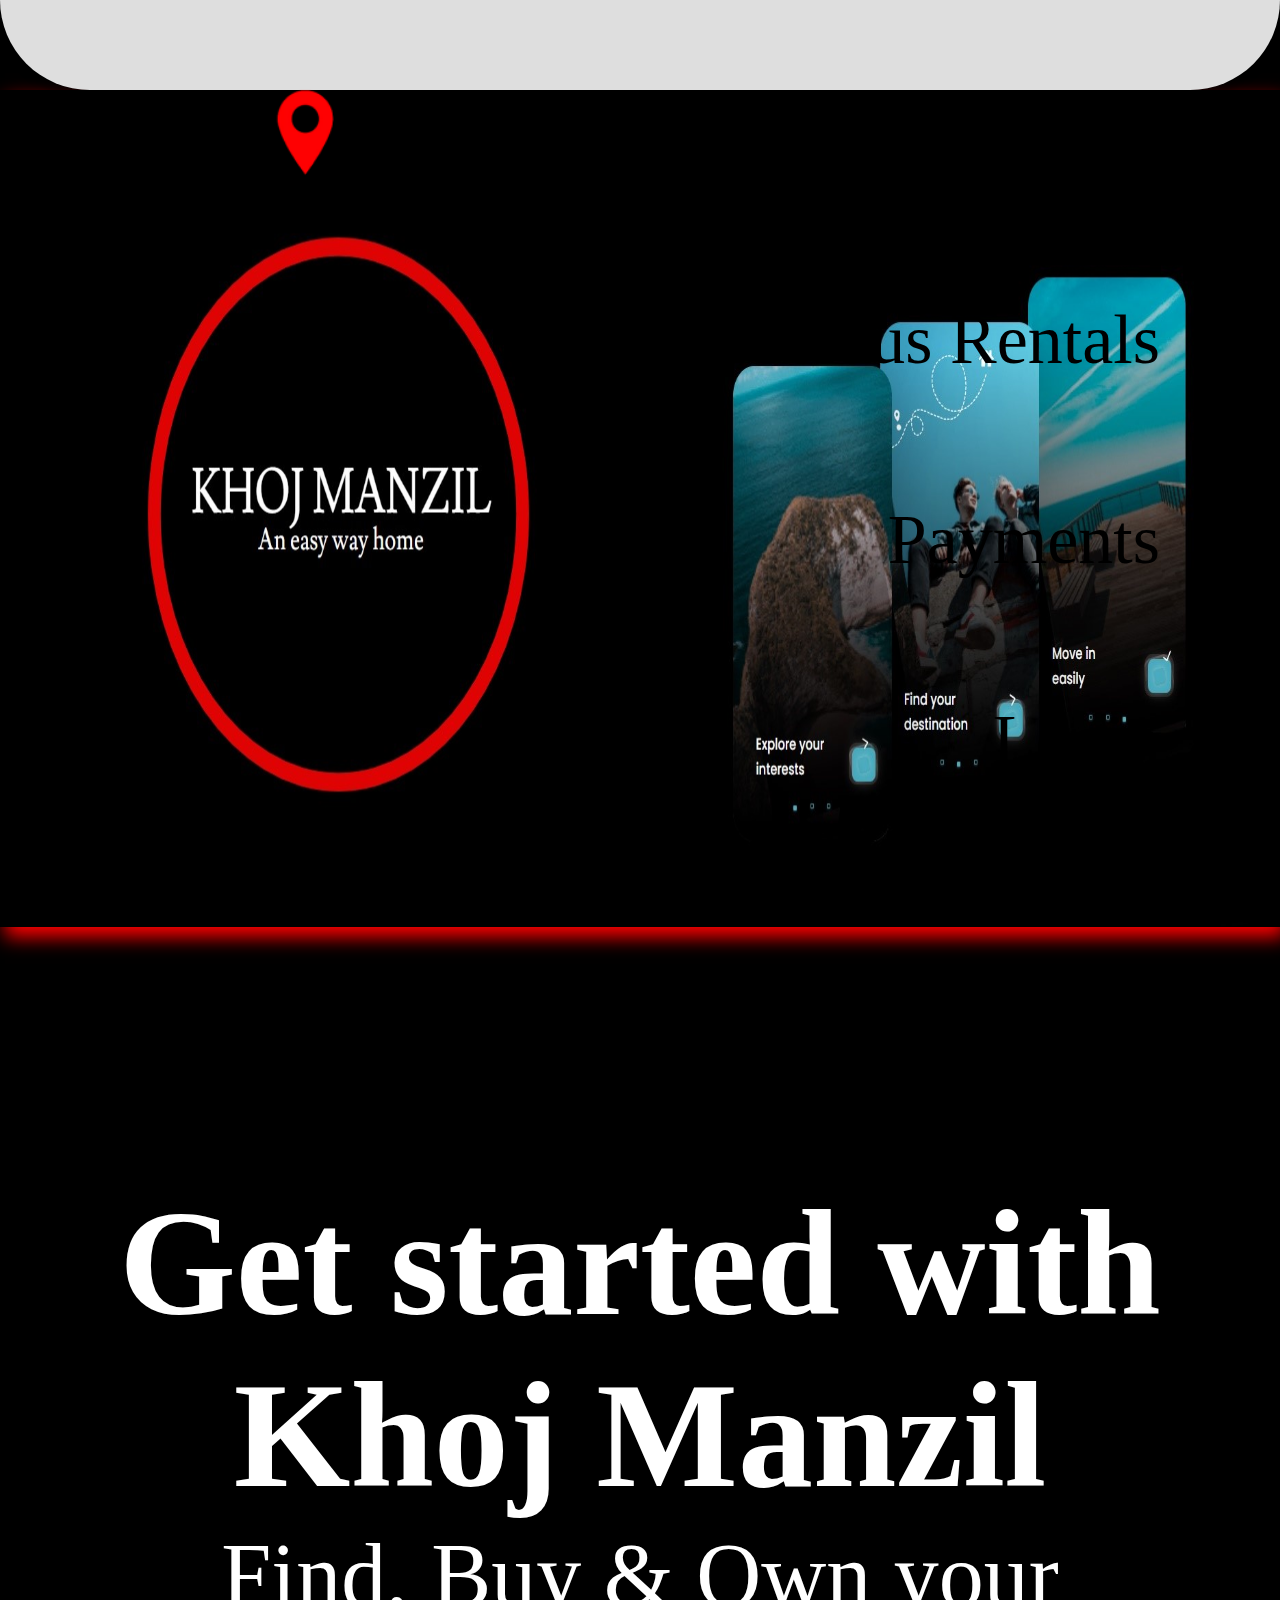
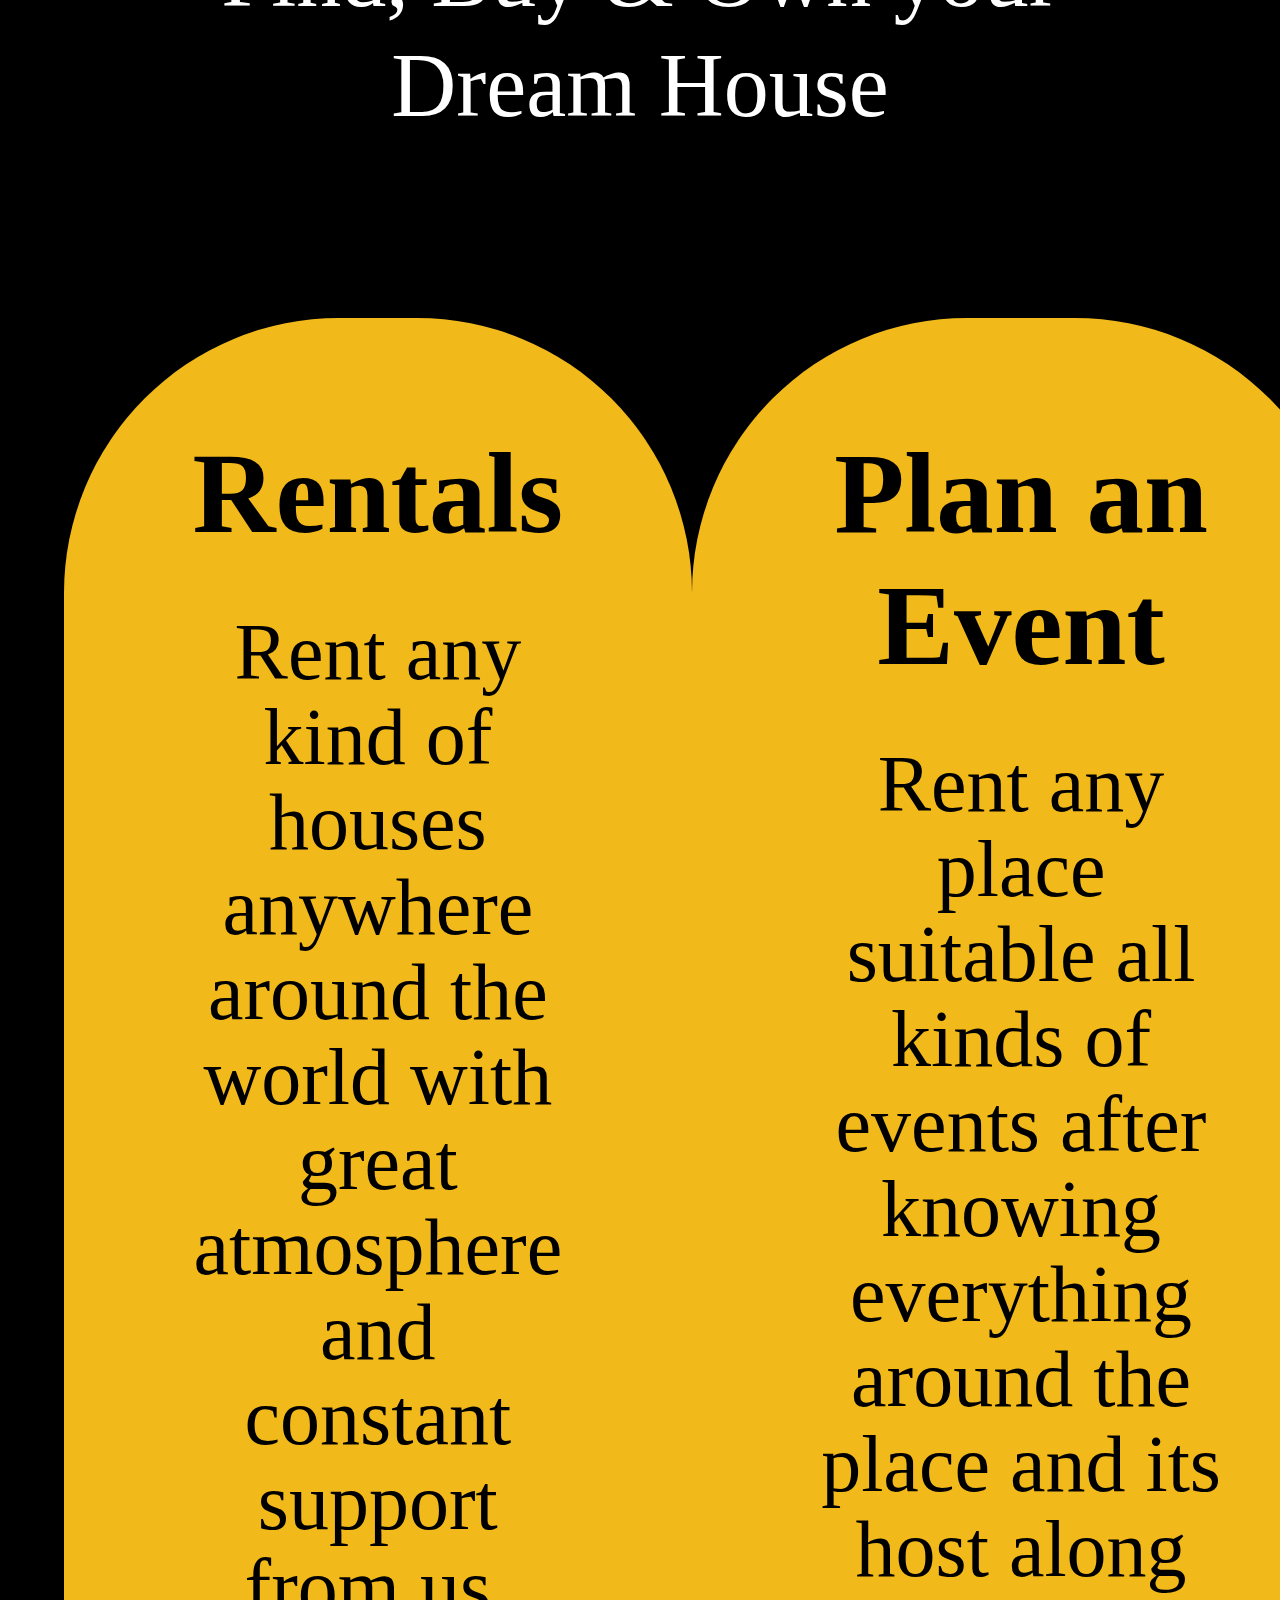
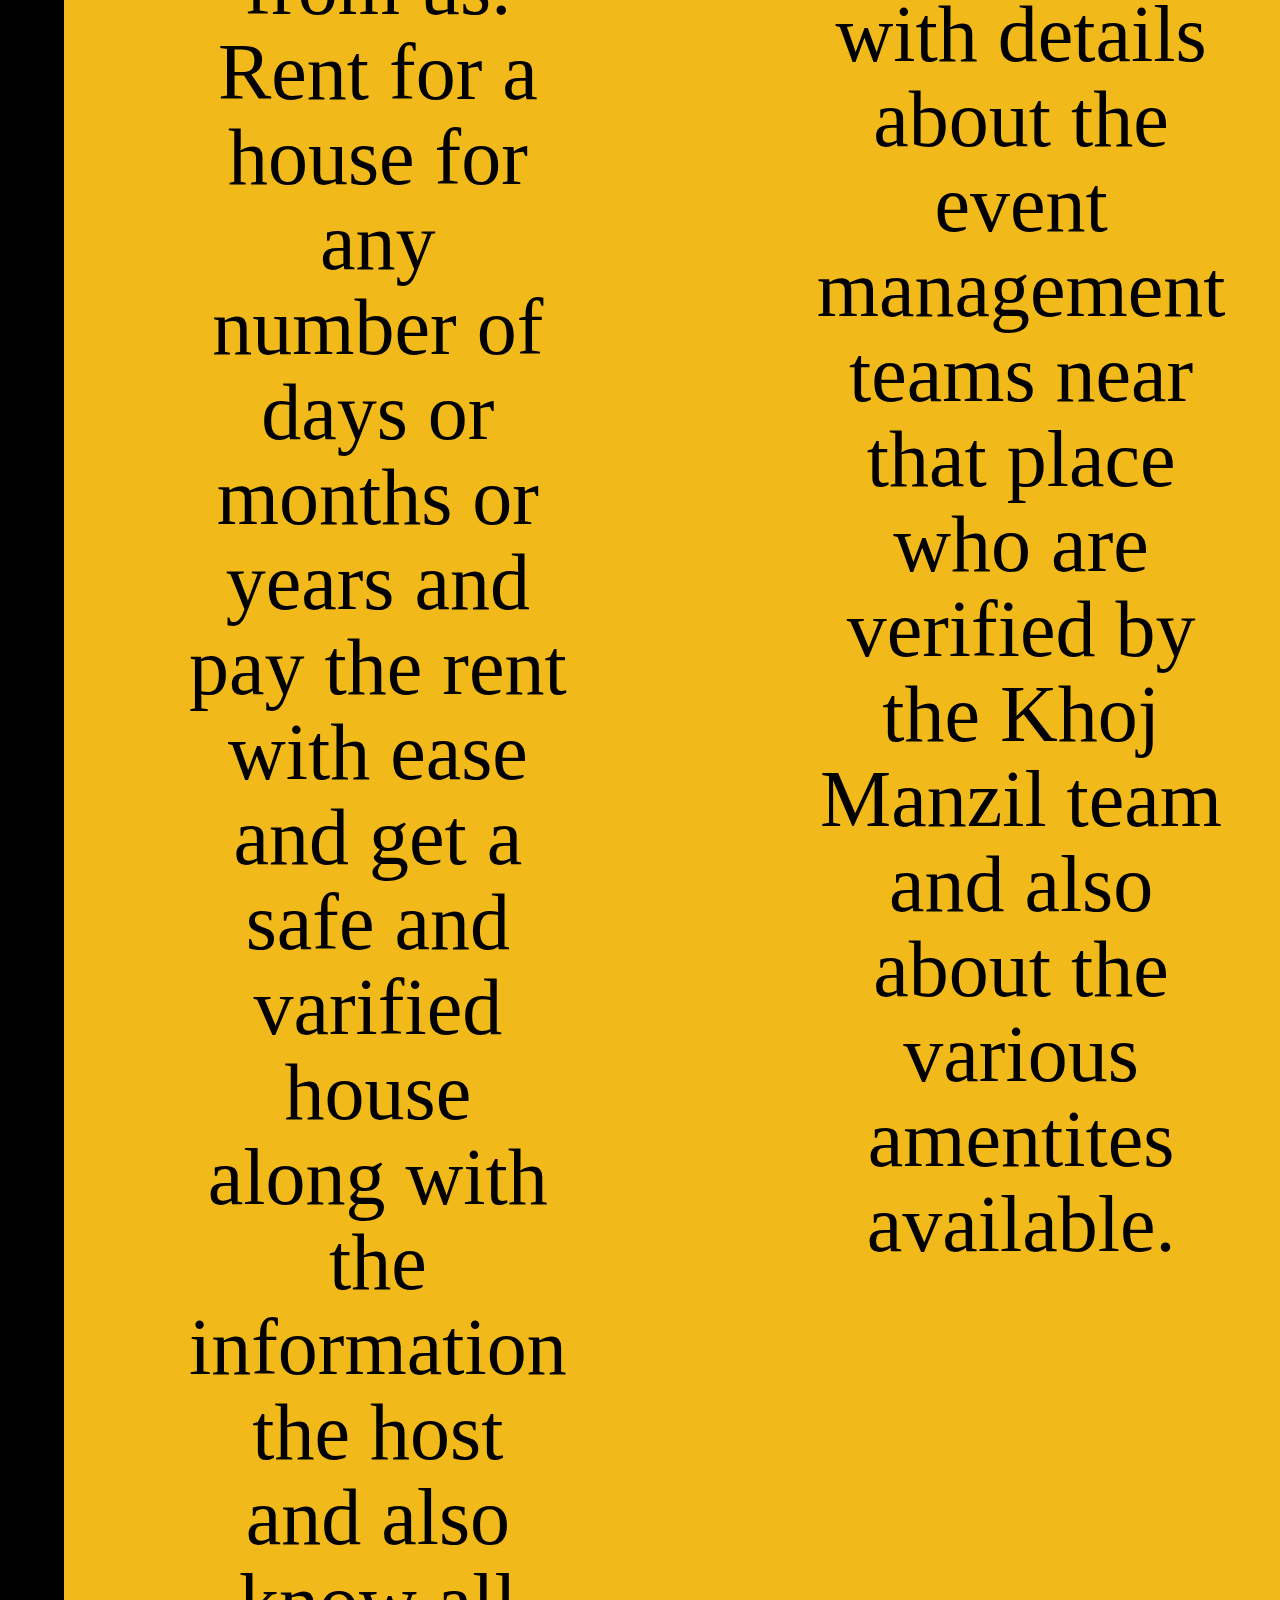
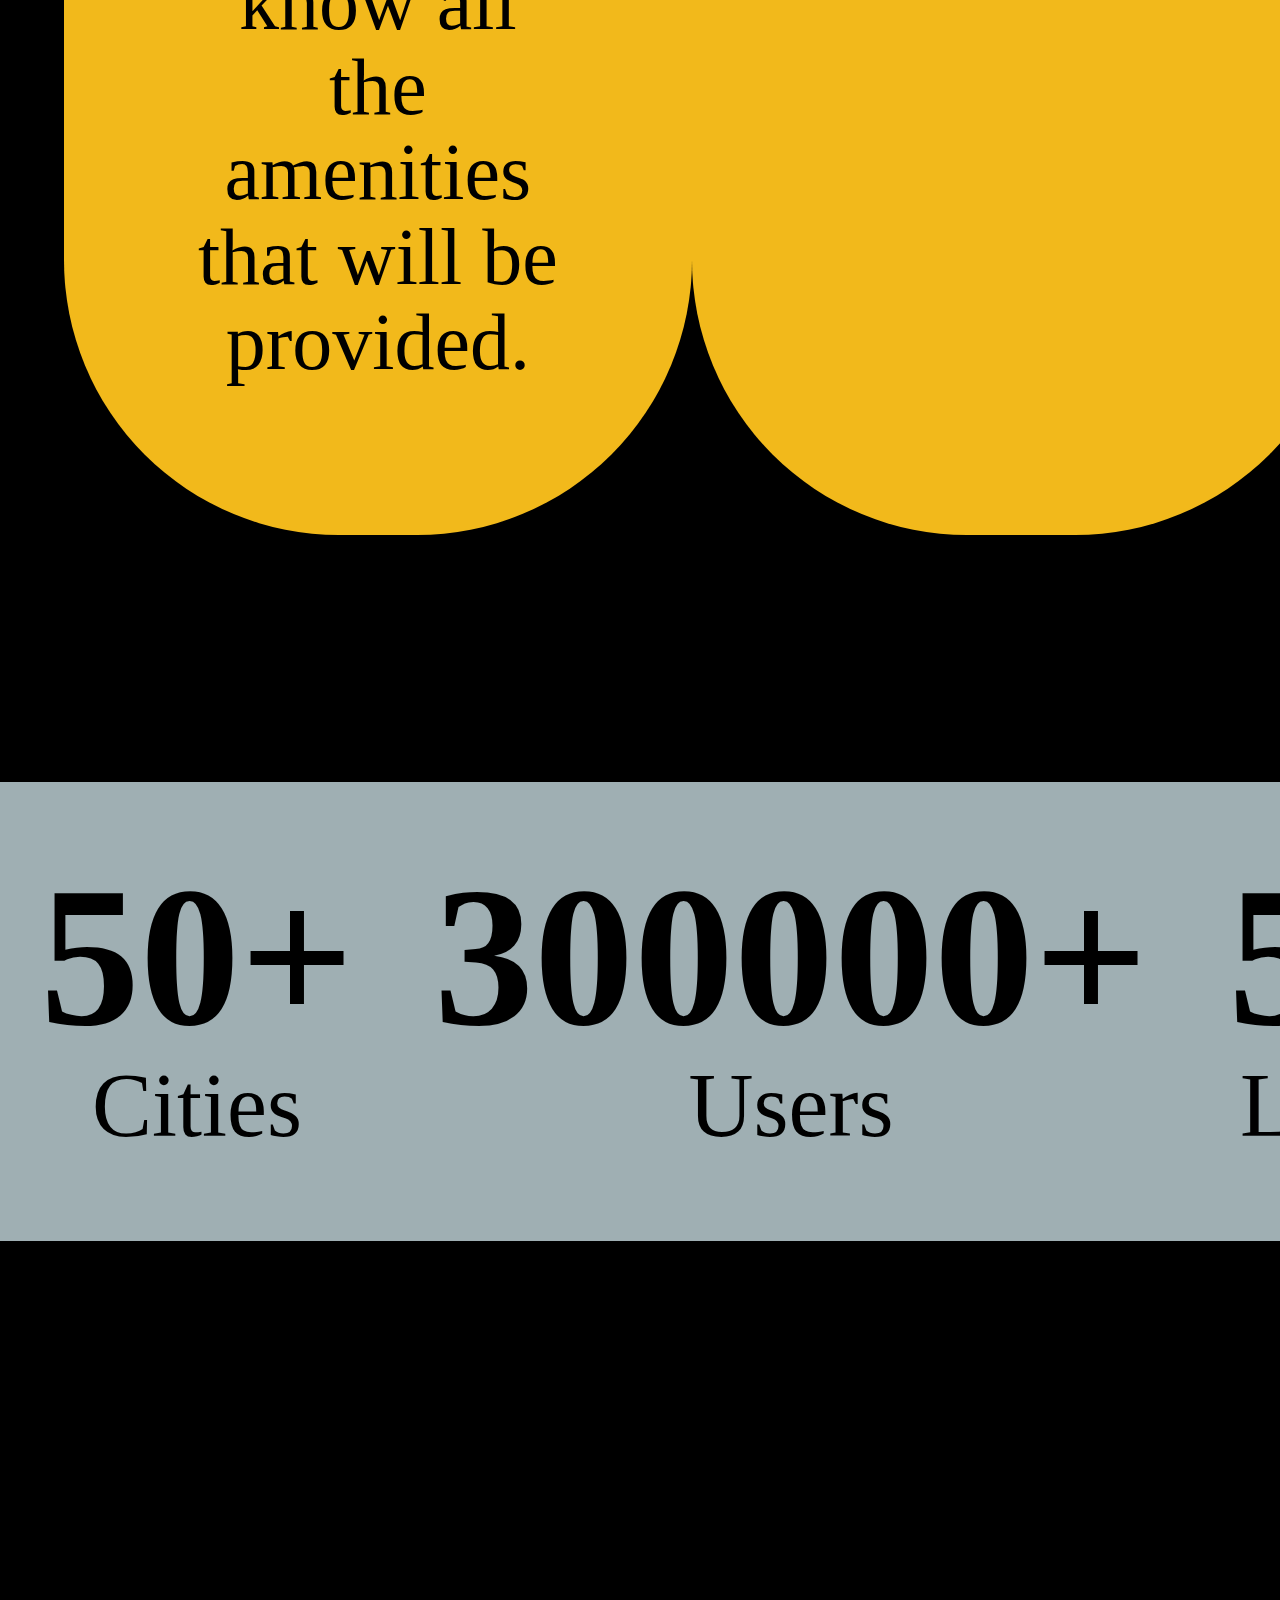
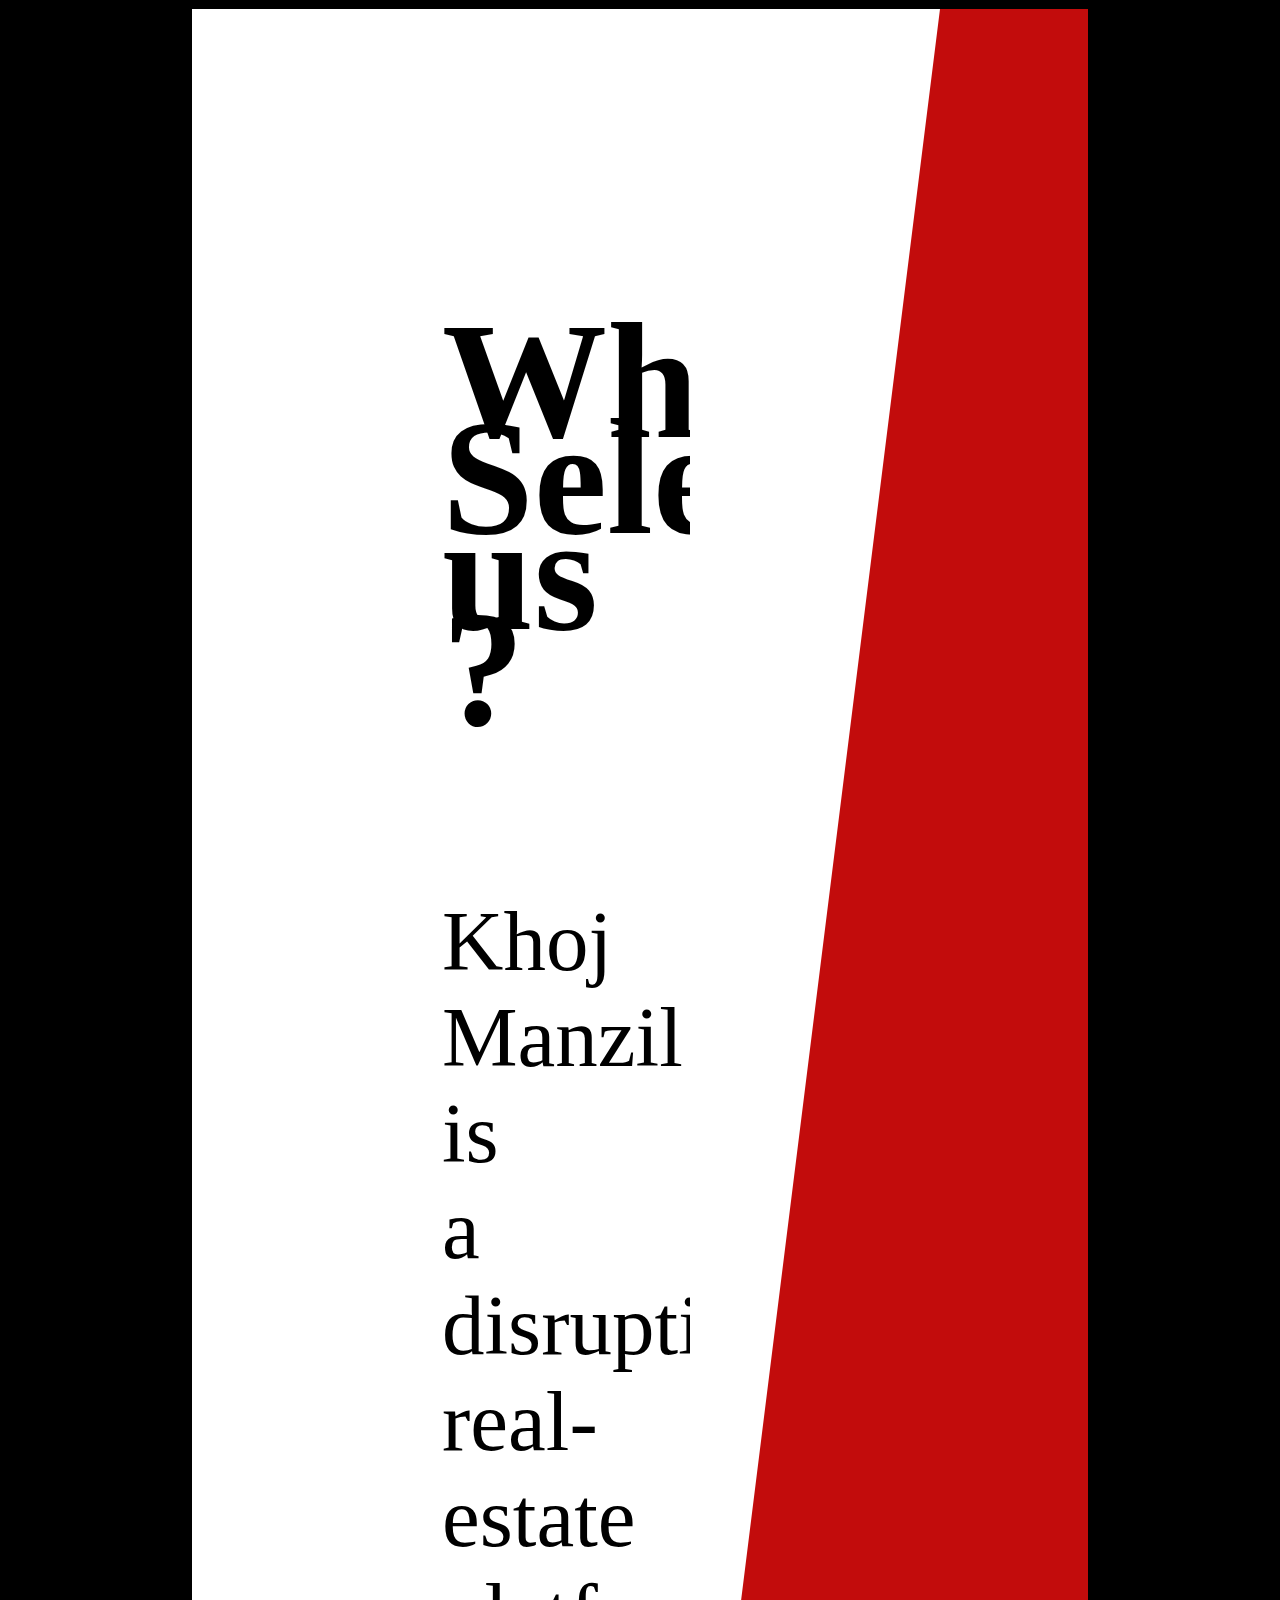
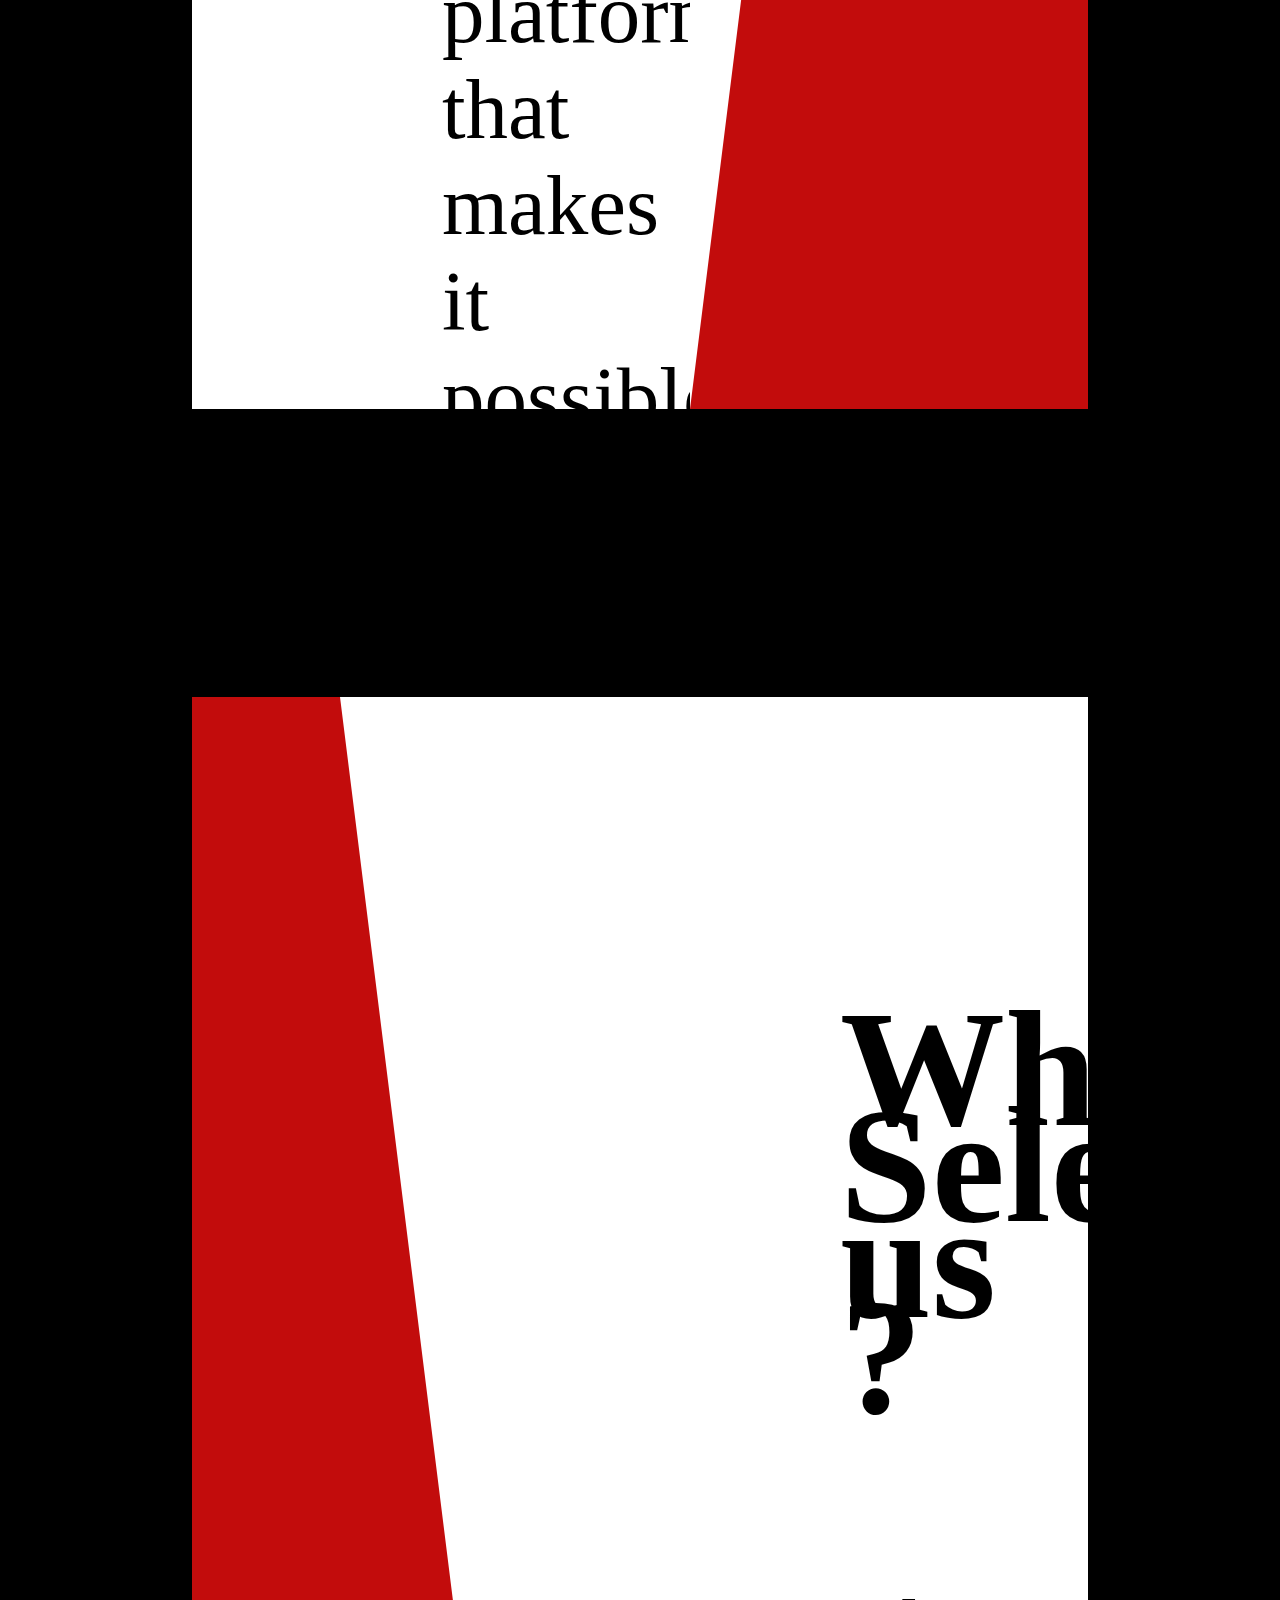
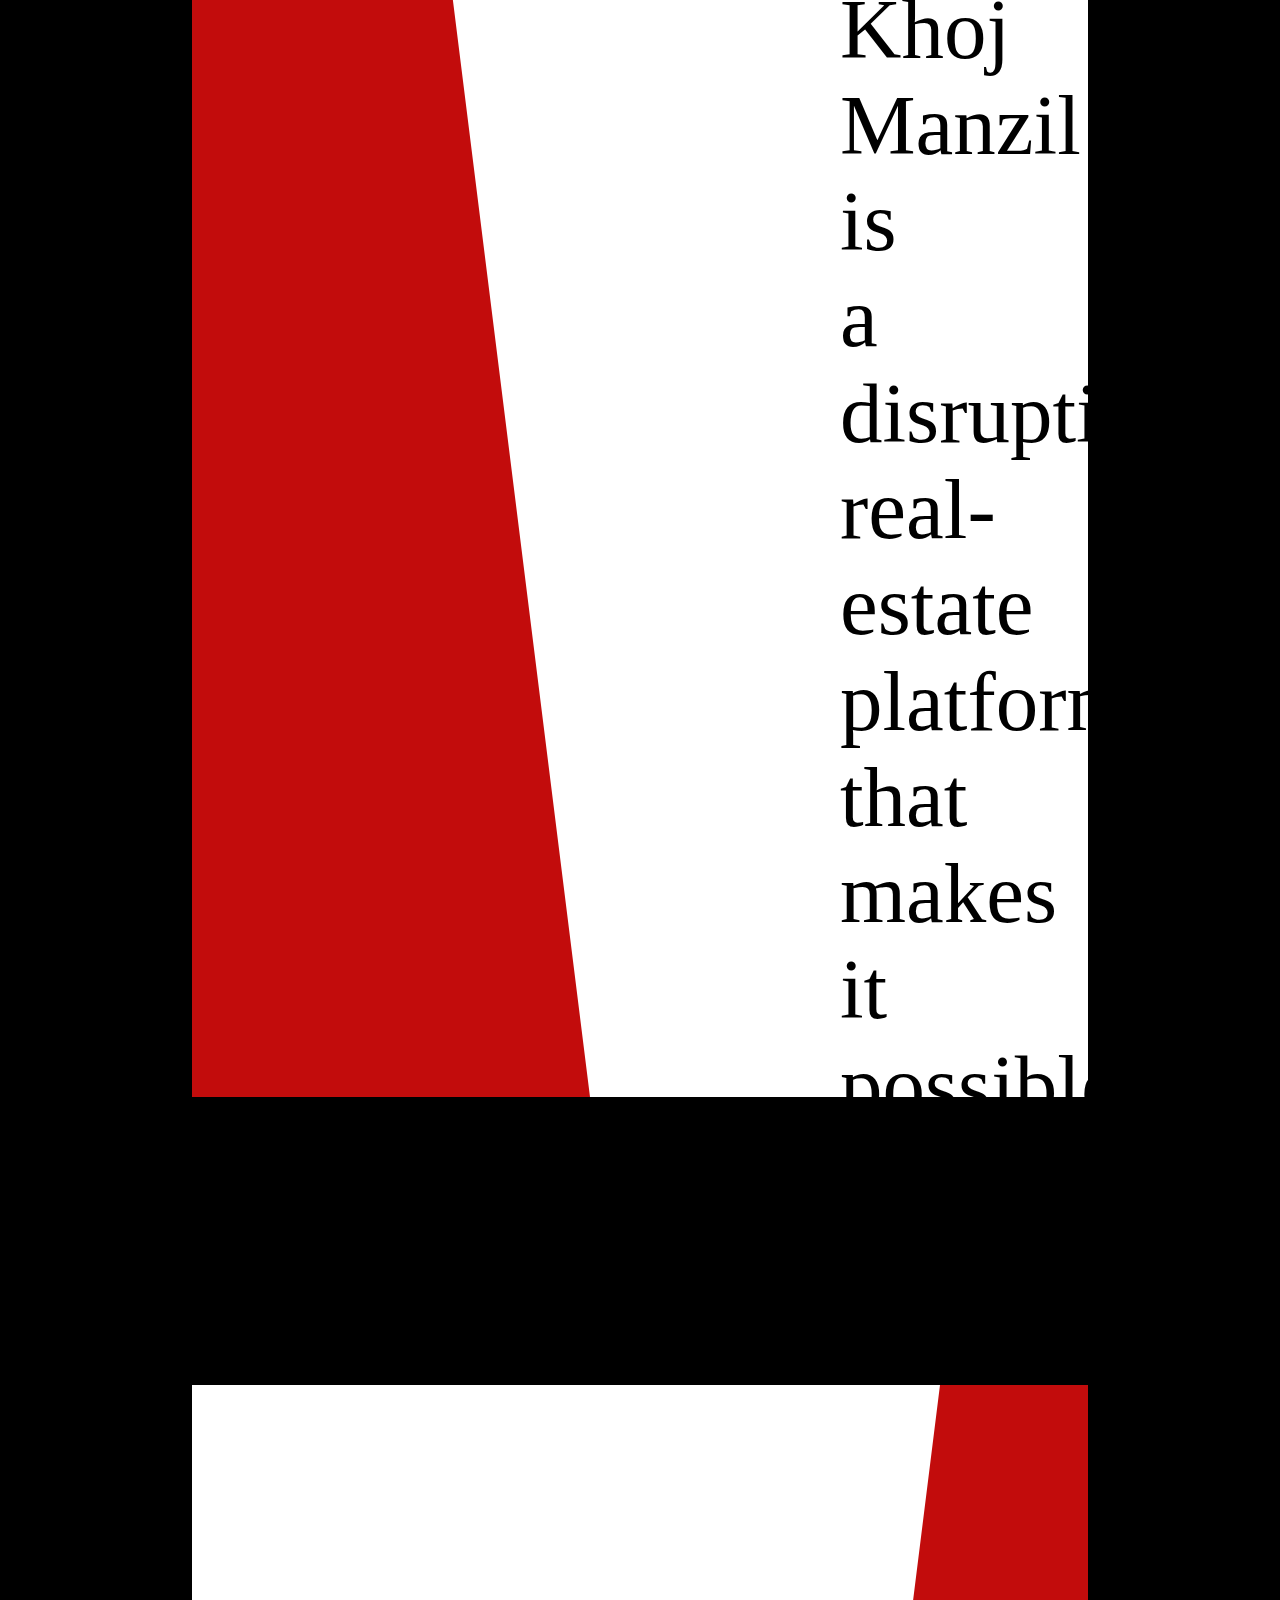
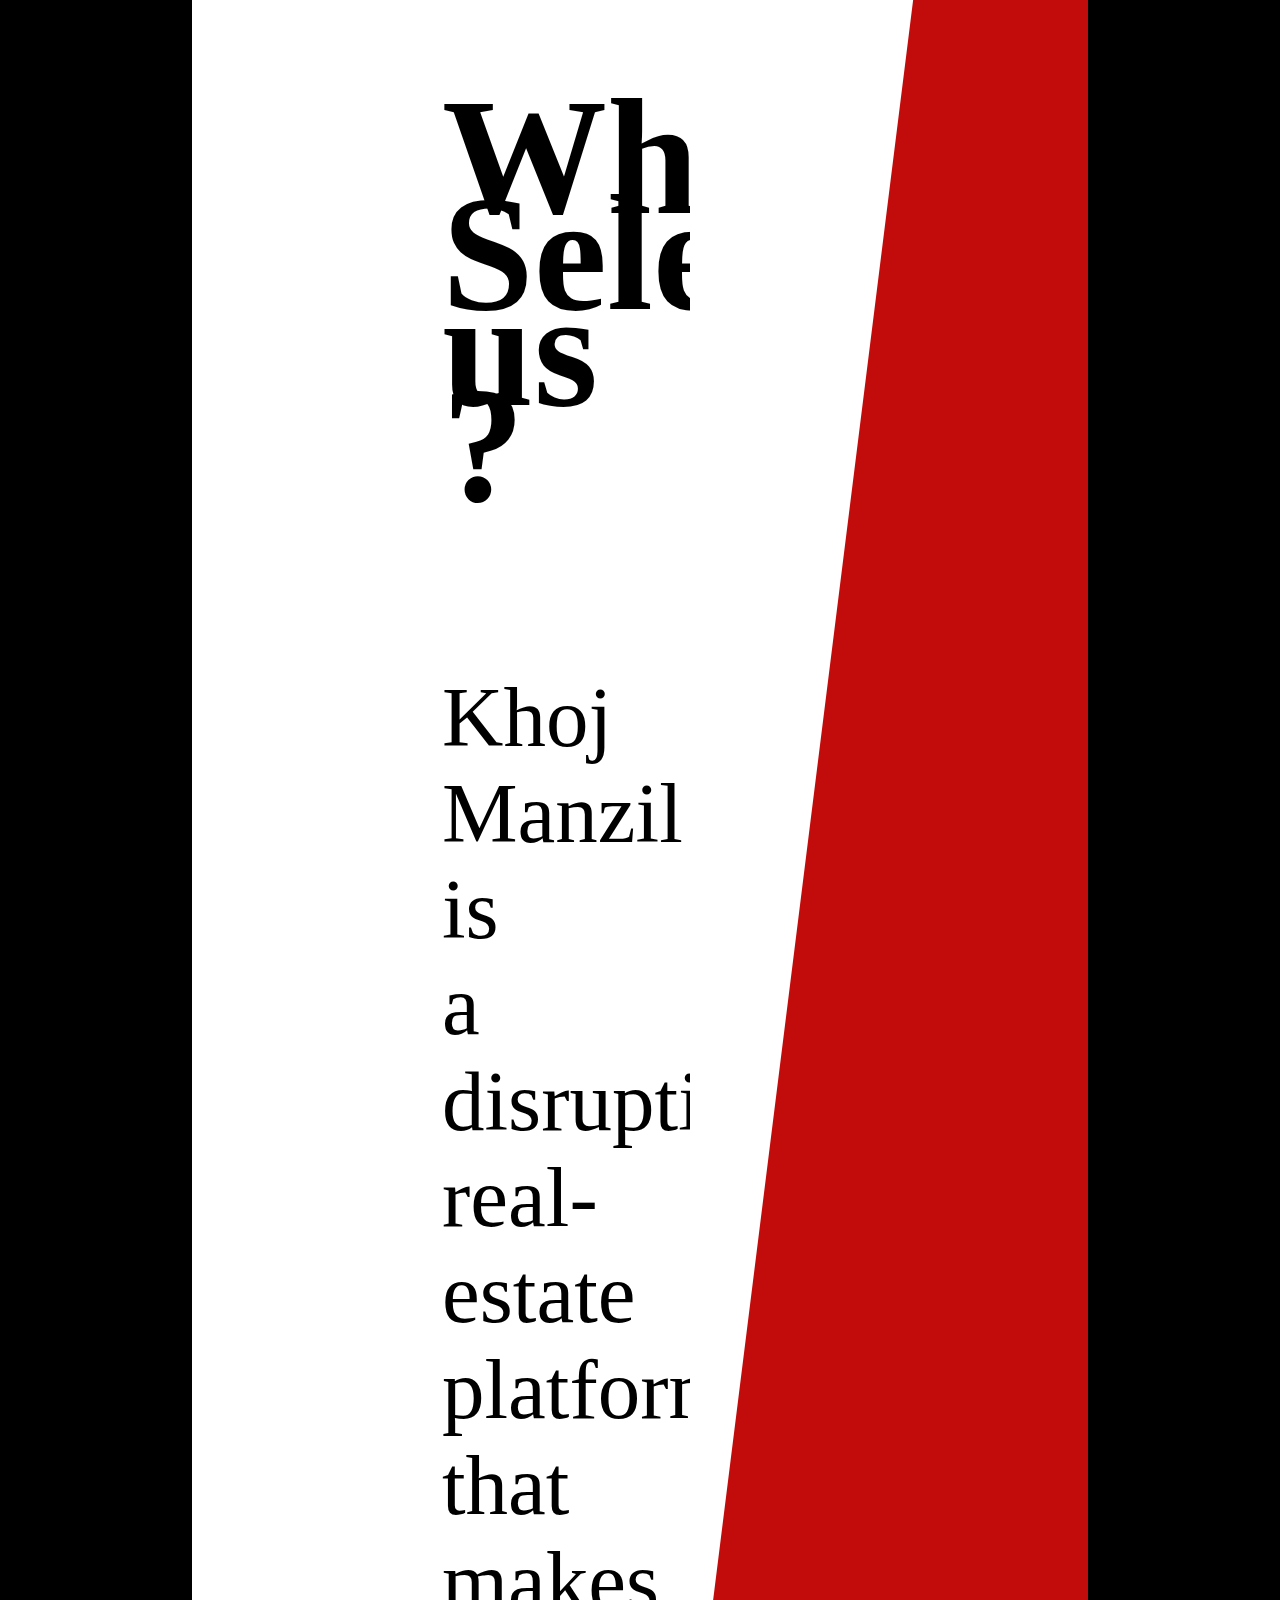
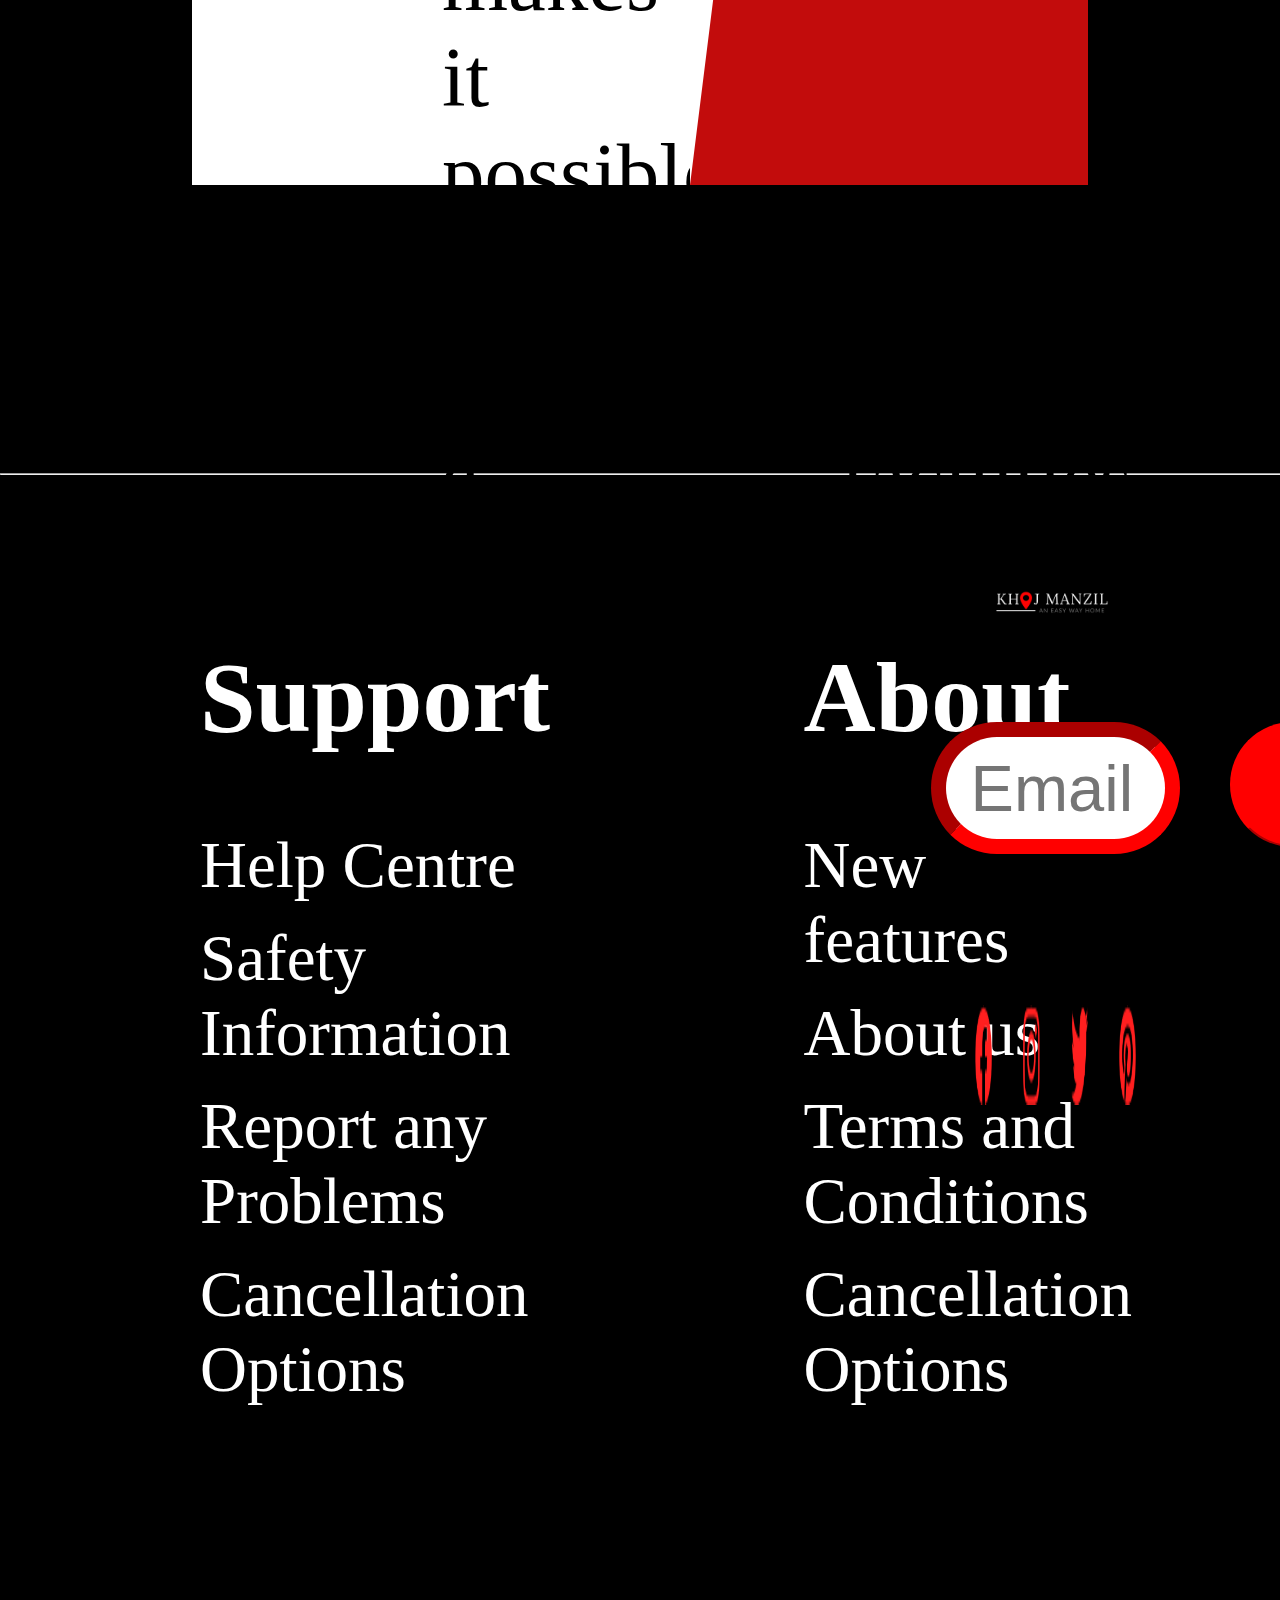
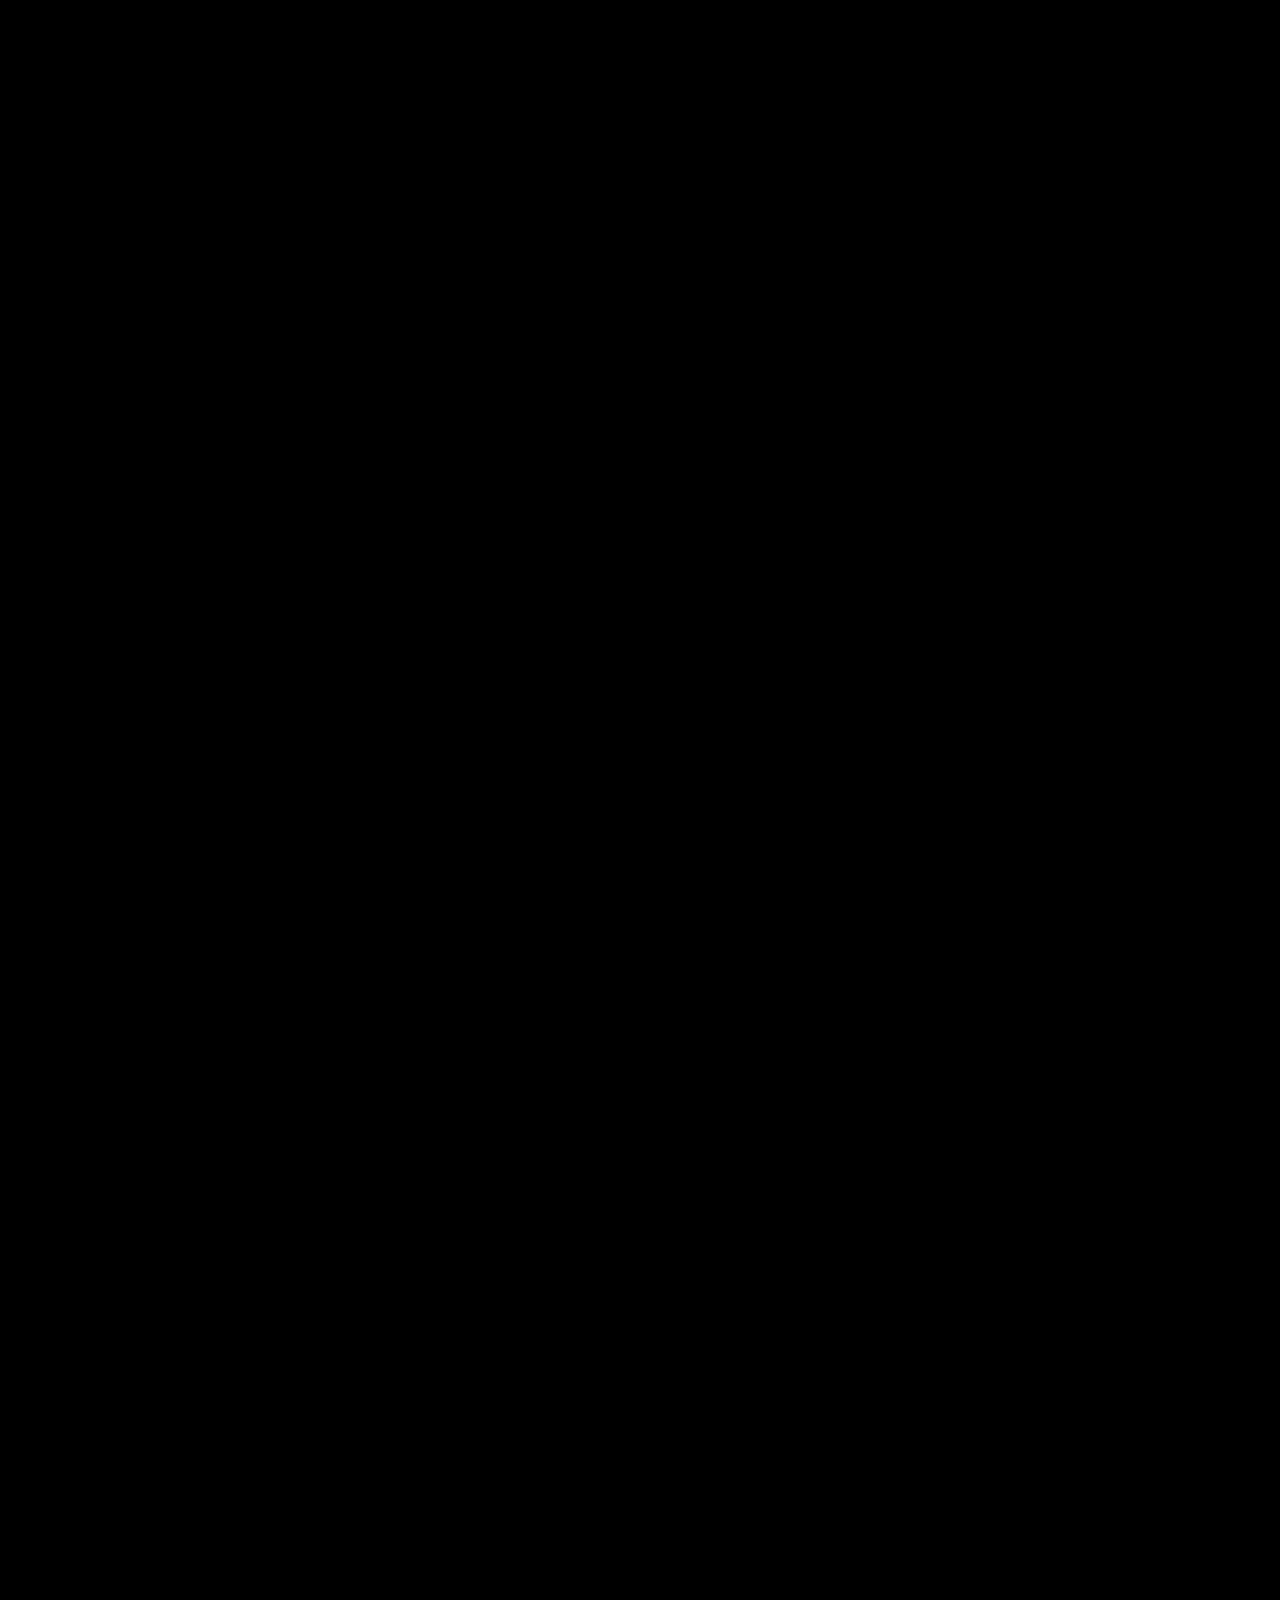
<file: index.html>
<!DOCTYPE html>
<html>
<head>
	<meta charset="utf-8">
	<meta name="viewport" content="width=device-width, initial-scale=1">
	<title>KM - Home Page</title>
	<link rel="stylesheet" type="text/css" href="style.css">
</head>
<body style="background-color: black;">

	<section class="nav-container">
		<a href="index.html"> <img class="nav-img" src="logo 1 (1).png"> </a>
		<ul class="navigations">
			<li class="eles"> <a href="properties.html" class="nav-ele"> Explore Properties </a> </li>
			<li class="eles"> <a href="previous_rentals.html" class="nav-ele"> Previous Rentals </a> </li>
			<li class="eles"> <a href="#" class="nav-ele"> Payments </a> </li>
			<li class="eles"> <a href="login.html" class="nav-ele"> Login </a> </li>
		</ul>
	</section>

	<div class="home-background" style="padding: 0; background-color: black;">
		<img class="home-img" src="Home-page.jpg">
	</div>
    <br><br><BR>
	<section class="explore">
	<h2> <br>Get started with Khoj Manzil </h2>
		<p> Find, Buy & Own your </p>
        <p>Dream House </p>
    <br><br><BR>

    <div class="exp-category-rows">
    	<div class="exp-category-cols">
    		<a href="" style="text-decoration: none;"><h2>Rentals</h2></a>
    		<p> Rent any kind of houses anywhere around the world with great atmosphere and constant support from us. Rent for a house for any number of days or months or years and pay the rent with ease and get a safe and varified house along with the information the host and also know all the amenities that will be provided.</p>
    	</div>

    	<div class="exp-category-cols">
    		<a href="" style="text-decoration: none;"><h2>Plan an Event</h2></a>
    		<p> Rent any place suitable all kinds of events after knowing everything around the place and its host along with details about the event management teams near that place who are verified by the Khoj Manzil team and also about the various amentites available.</p>
    	</div>

    	<div class="exp-category-cols">
    		<a href="" style="text-decoration: none;"><h2>Payments</h2></a>
    		<p> Payments in Khoj Manzil helps to book your property or pay rent for homes that are varified and maintain proper standards and get exclusive deals and various offers anywhere in the world. We give top priority to your safety and luxury and offer great homes to rent at affordable prices</p>
    	</div>
    </div>
    <br><br><BR><br><br><br><br><br>
</section>

<div class="info-bar-rows">
	<div class="info-bar-cols">
		<h1>50+</h1>
		<p>Cities</p>
	</div>
	<div class="info-bar-cols">
		<h1>300000+</h1>
		<p>Users</p>
	</div>
	<div class="info-bar-cols">
		<h1>50+</h1>
		<p>Listings</p>
	</div>
</div>

<br><br><BR><br><br><br><br><br>
<br><br><BR><br><br><br><br><br>
<br><br><BR>

<div class="question">
	<div class="content">
		<h1> Why Select us ? </h1>
		<p> Khoj Manzil is a disruptive real-estate platform that makes it possible to buy/sell/rent a house. <br>&nbsp; <br> Khoj Manzil was started because all of us struggled to find a new home that can provide us with all the facilities we need and it was very hard to search for properties in far away places. Khoj Manzil is a platform that makes it easy for you search and rent any kind of propery for various purposes.</p>
	</div>
	<div class="q-division">
        </div>
</div>

<br><br><BR><br><br><br><br><br>
    <br><br><BR><br><br><br><br><br>

<div class="question-2">
	<div class="q-division-2"></div>

    <div class="content-2">
    	<h1> Why Select us ? </h1>
    	<p> Khoj Manzil is a disruptive real-estate platform that makes it possible to buy/sell/rent a house. <br>&nbsp; <br> Khoj Manzil was started because all of us struggled to find a new home that can provide us with all the facilities we need and it was very hard to search for properties in far away places. Khoj Manzil is a platform that makes it easy for you search and rent any kind of propery for various purposes.</p>
	</div>
</div>

<br><br><BR><br><br><br><br><br>
    <br><br><BR><br><br><br><br><br>


<div class="question">
	<div class="content">
		<h1> Why Select us ? </h1>
		<p> Khoj Manzil is a disruptive real-estate platform that makes it possible to buy/sell/rent a house. <br>&nbsp; <br> Khoj Manzil was started because all of us struggled to find a new home that can provide us with all the facilities we need and it was very hard to search for properties in far away places. Khoj Manzil is a platform that makes it easy for you search and rent any kind of propery for various purposes.</p>
	</div>
	<div class="q-division">
        </div>
</div>

<br><br><BR><br><br><br><br><br>
    <br><br><BR><br><br><br><br><br>

<hr class="gap">
    <div class="footer">
    	<div class="footer-rows">
    		<div class="footer-cols-content">
    		<div class="footer-cols">
    			<h3>Support</h3> <br>
    			<a href=""> <p> Help Centre </p> </a>
    			<br>
    			<a href=""> <p> Safety Information </p> </a>
    			<br>
    			<a href=""> <p> Report any Problems </p> </a>
    			<br>
    			<a href=""> <p> Cancellation Options </p> </a> 
    		</div>

    		<div class="footer-cols">
    			<h3>About</h3><br>
    			<a href=""> <p> New features </p> </a>
    			<br>
    			<a href="about_section.html"> <p> About us </p> </a>
    			<br>
    			<a href=""> <p> Terms and Conditions </p> </a>
    			<br>
    			<a href=""> <p> Cancellation Options </p> </a> 
    		</div>

    		<div class="footer-cols">
    			<h3>Host</h3> <br>
    			<a href=""> <p> Try Hosting </p> </a>
    			<br>
    			<a href=""> <p> Explore hosting services </p> </a>
    			<br>
    			<a href=""> <p> How to host responsibly </p> </a>
    			<br>
    			<a href=""> <p> Hosting guide </p> </a> 
    		</div>

    		<div class="footer-cols">
    			<h3>Company</h3> <br>
    			<a href=""> <p> Contact us </p> </a>
    			<br>
    			<a href=""> <p> Feedback </p> </a>
    			<br>
    			<a href=""> <p> Safety guide </p> </a>
    			<br>
    			<a href=""> <p> Customer service </p> </a> 
    		</div>
    	</div>

    		<div class="footer-cols-tag">
    			<a href=""> <img src="White-Logo.png"></a> <br>
    			<input type="text" name="submit" placeholder="Email">
    			<button type="submit"> Join Us </button><br><br><br>
    			<div class="social-icons">
    				<div class="social-icons-cols">
    					<a href=""><img src="Vector.png"></a>
    				</div>
    				<div class="social-icons-cols">
    					<a href=""><img src="Vector (1).png"></a>
    				</div>
    				<div class="social-icons-cols">
    					<a href=""><img src="Vector (2).png"></a>
    				</div>
    				<div class="social-icons-cols">
    					<a href=""><img src="Vector (3).png"></a>
    				</div>
    			</div>
    		</div> 
</body>
</html>
</file>
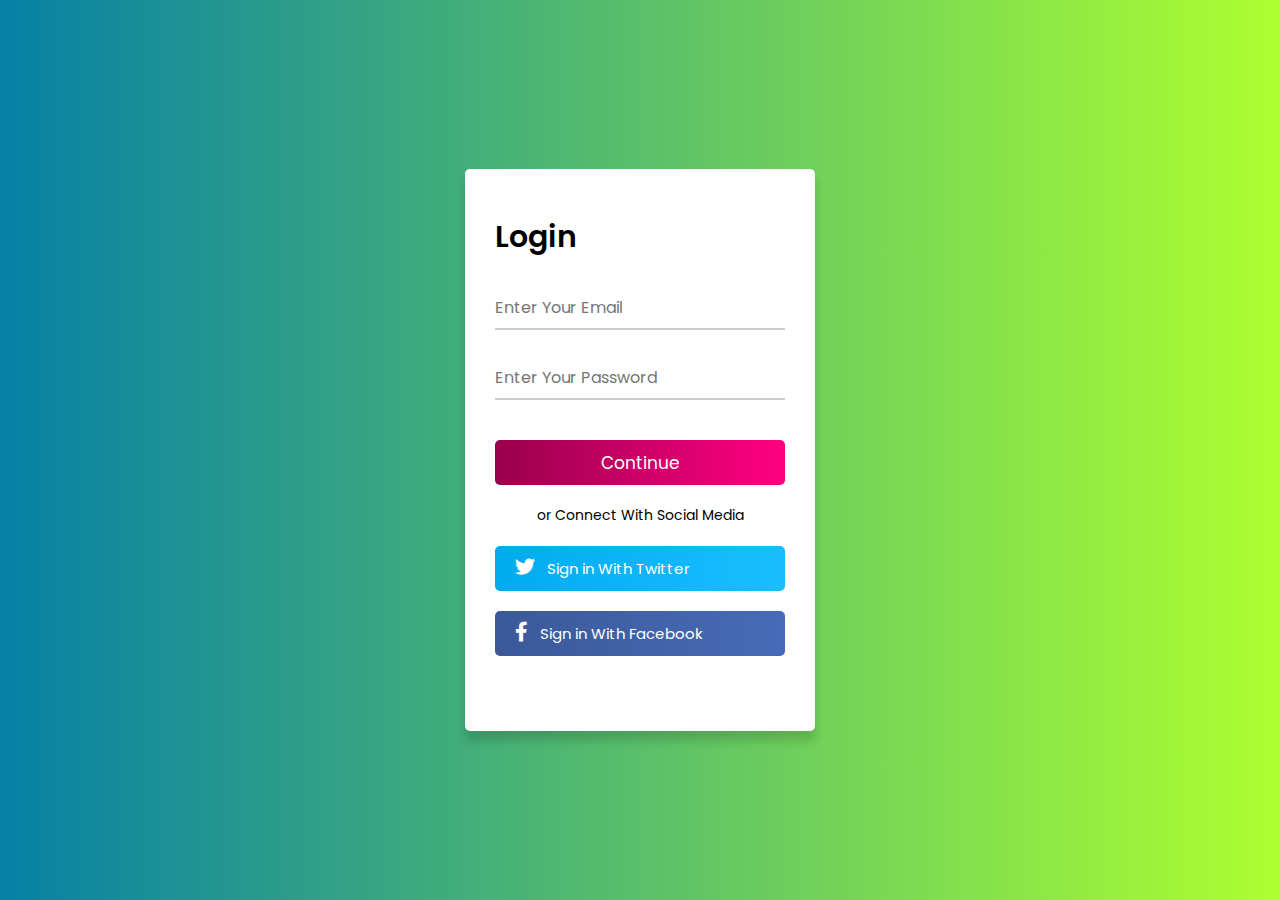
<file: login.html>
<!DOCTYPE html>

<html lang="en" dir="ltr">
  <head>
    <meta charset="UTF-8">
    <!---<title> Responsive Login Form | CodingLab </title>--->
    <link rel="stylesheet" href="stylelogin.css">
    <link rel="stylesheet" href="https://cdnjs.cloudflare.com/ajax/libs/font-awesome/5.15.2/css/all.min.css"/>
     <meta name="viewport" content="width=device-width, initial-scale=1.0">
  </head>
  <body >
    
    <div class="container">
      <form action="EXAMPLE.HTML">
        <div class="title">Login</div>
        <div class="input-box underline">
          <input type="text" placeholder="Enter Your Email" required>
          <div class="underline"></div>
        </div>
        <div class="input-box">
          <input type="password" placeholder="Enter Your Password" required>
          <div class="underline"></div>
        </div>
        <div class="input-box button">
          <input type="submit" name="" value="Continue" >
        </div>
      </form>
        <div class="option">or Connect With Social Media</div>
        <div class="twitter">
          <a href="#"><i class="fab fa-twitter"></i>Sign in With Twitter</a>
        </div>
        <div class="facebook">
          <a href="#"><i class="fab fa-facebook-f"></i>Sign in With Facebook</a>
        </div>
    </div>
  </body>
</html>
</file>
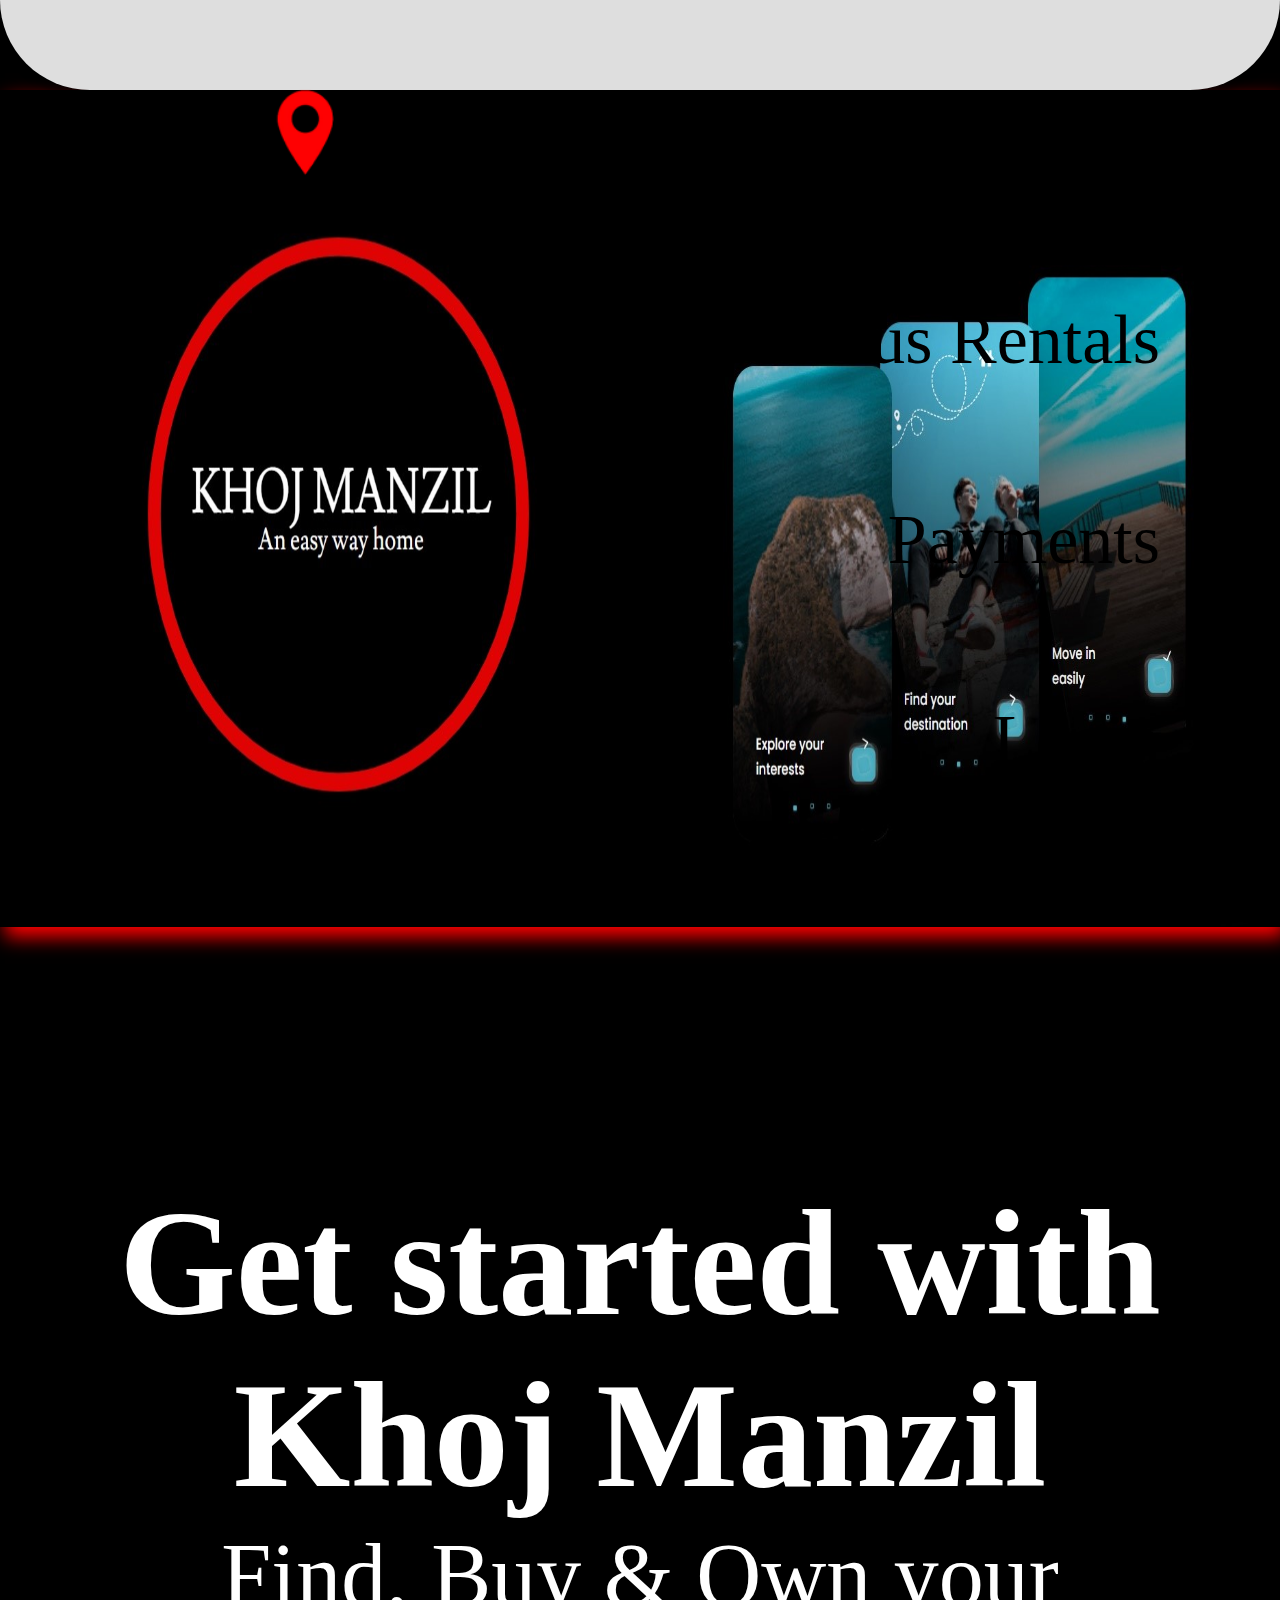
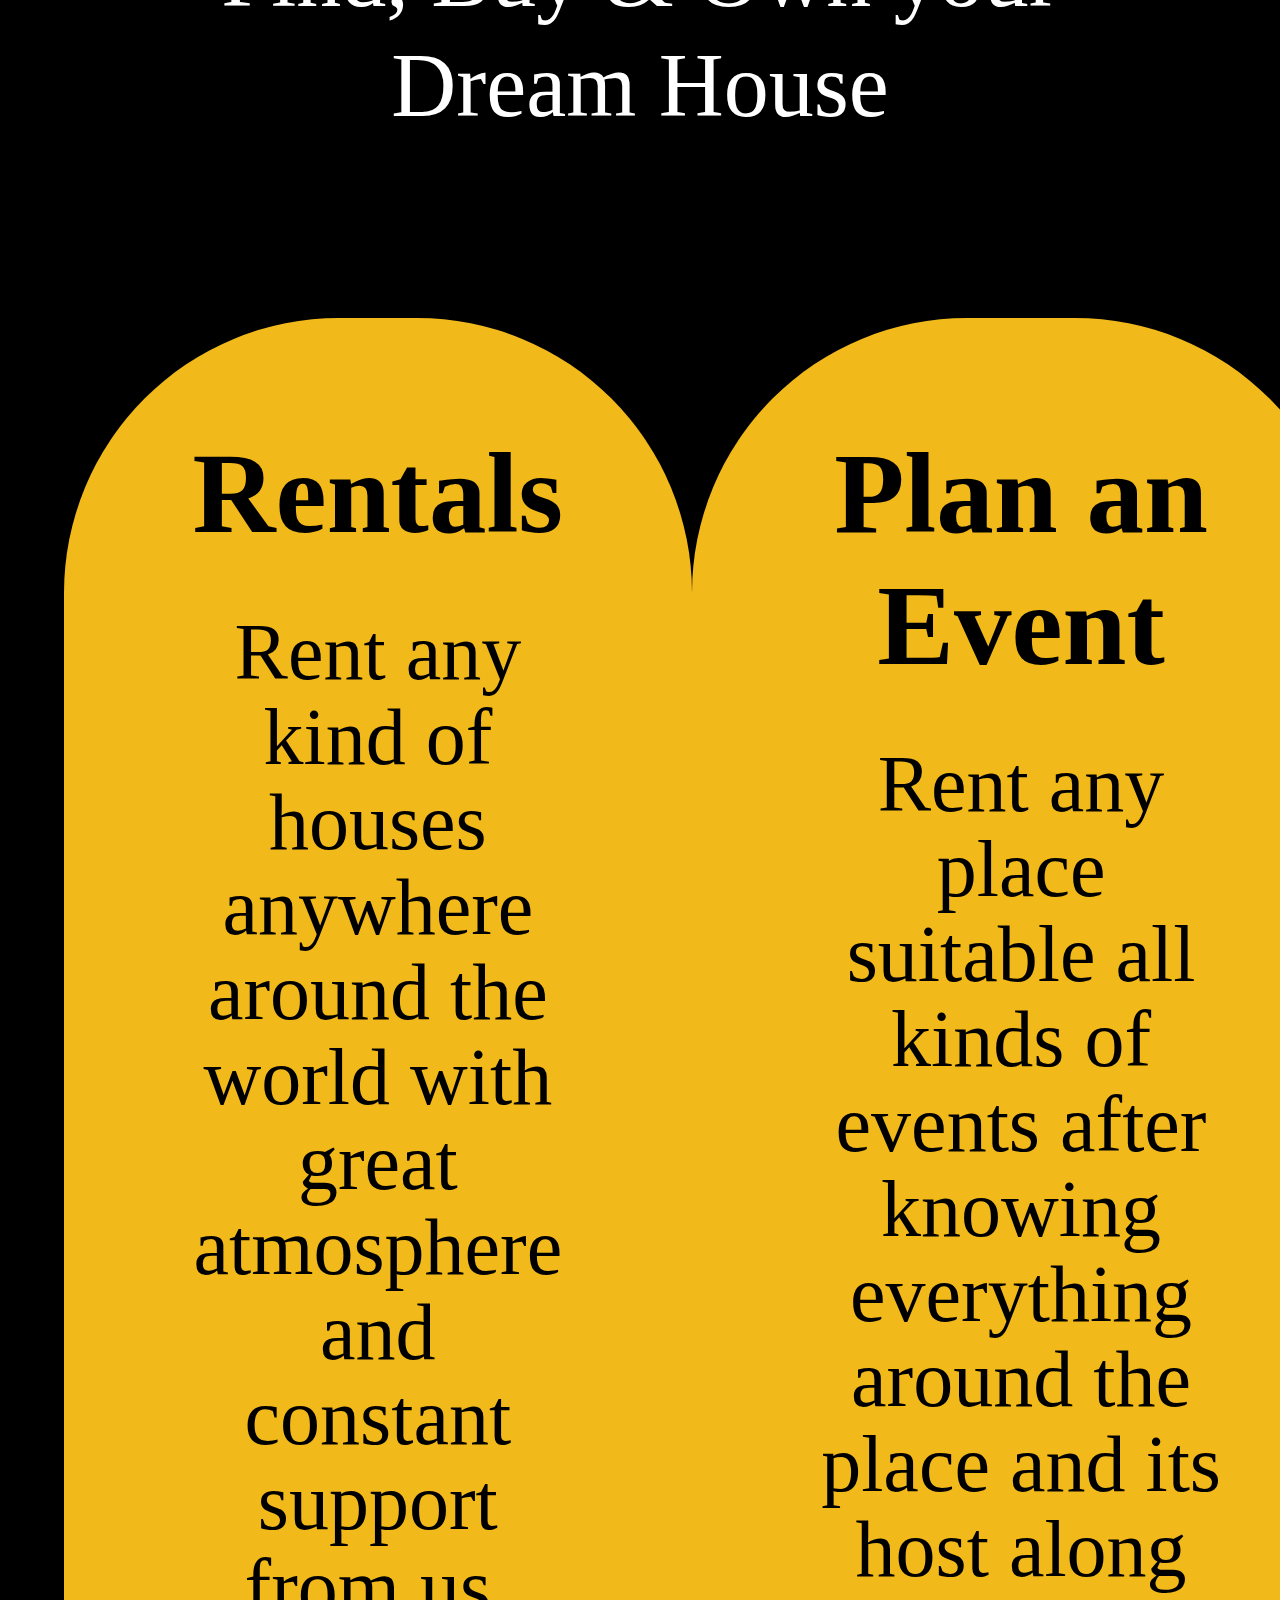
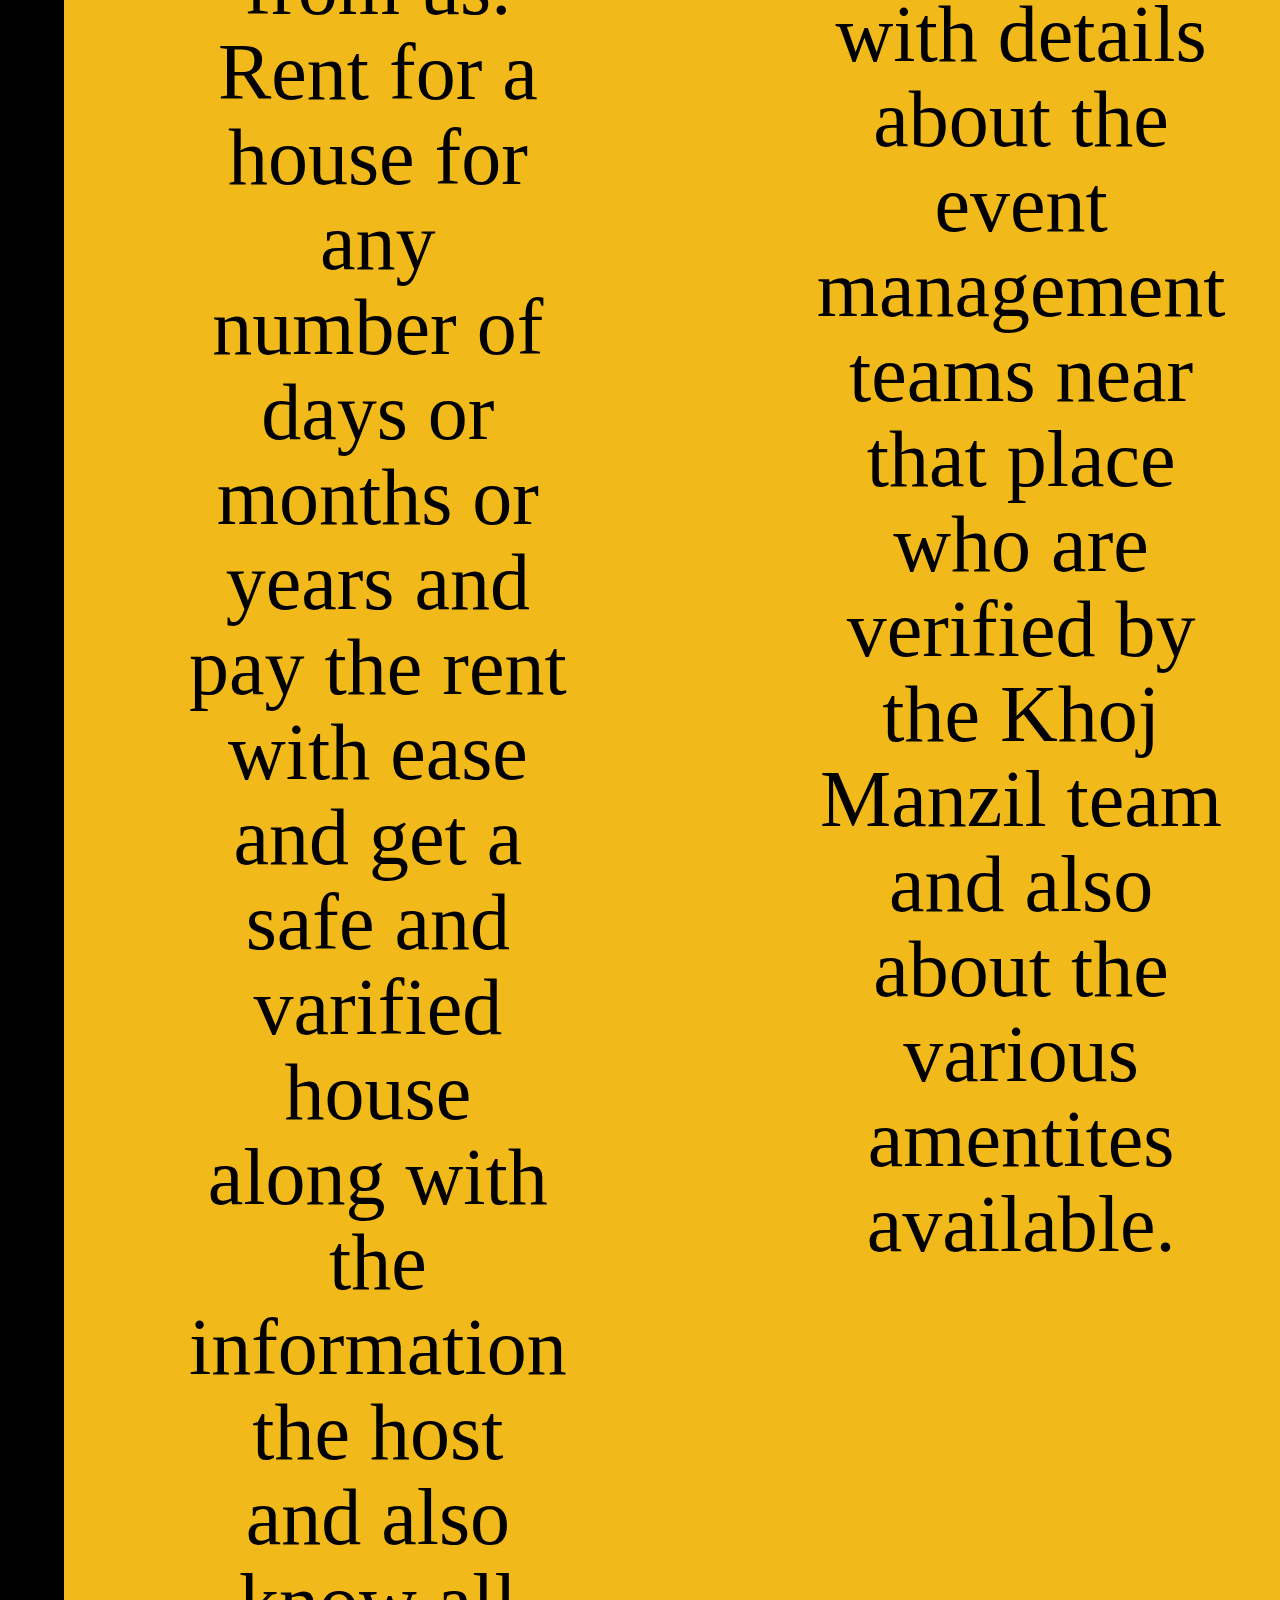
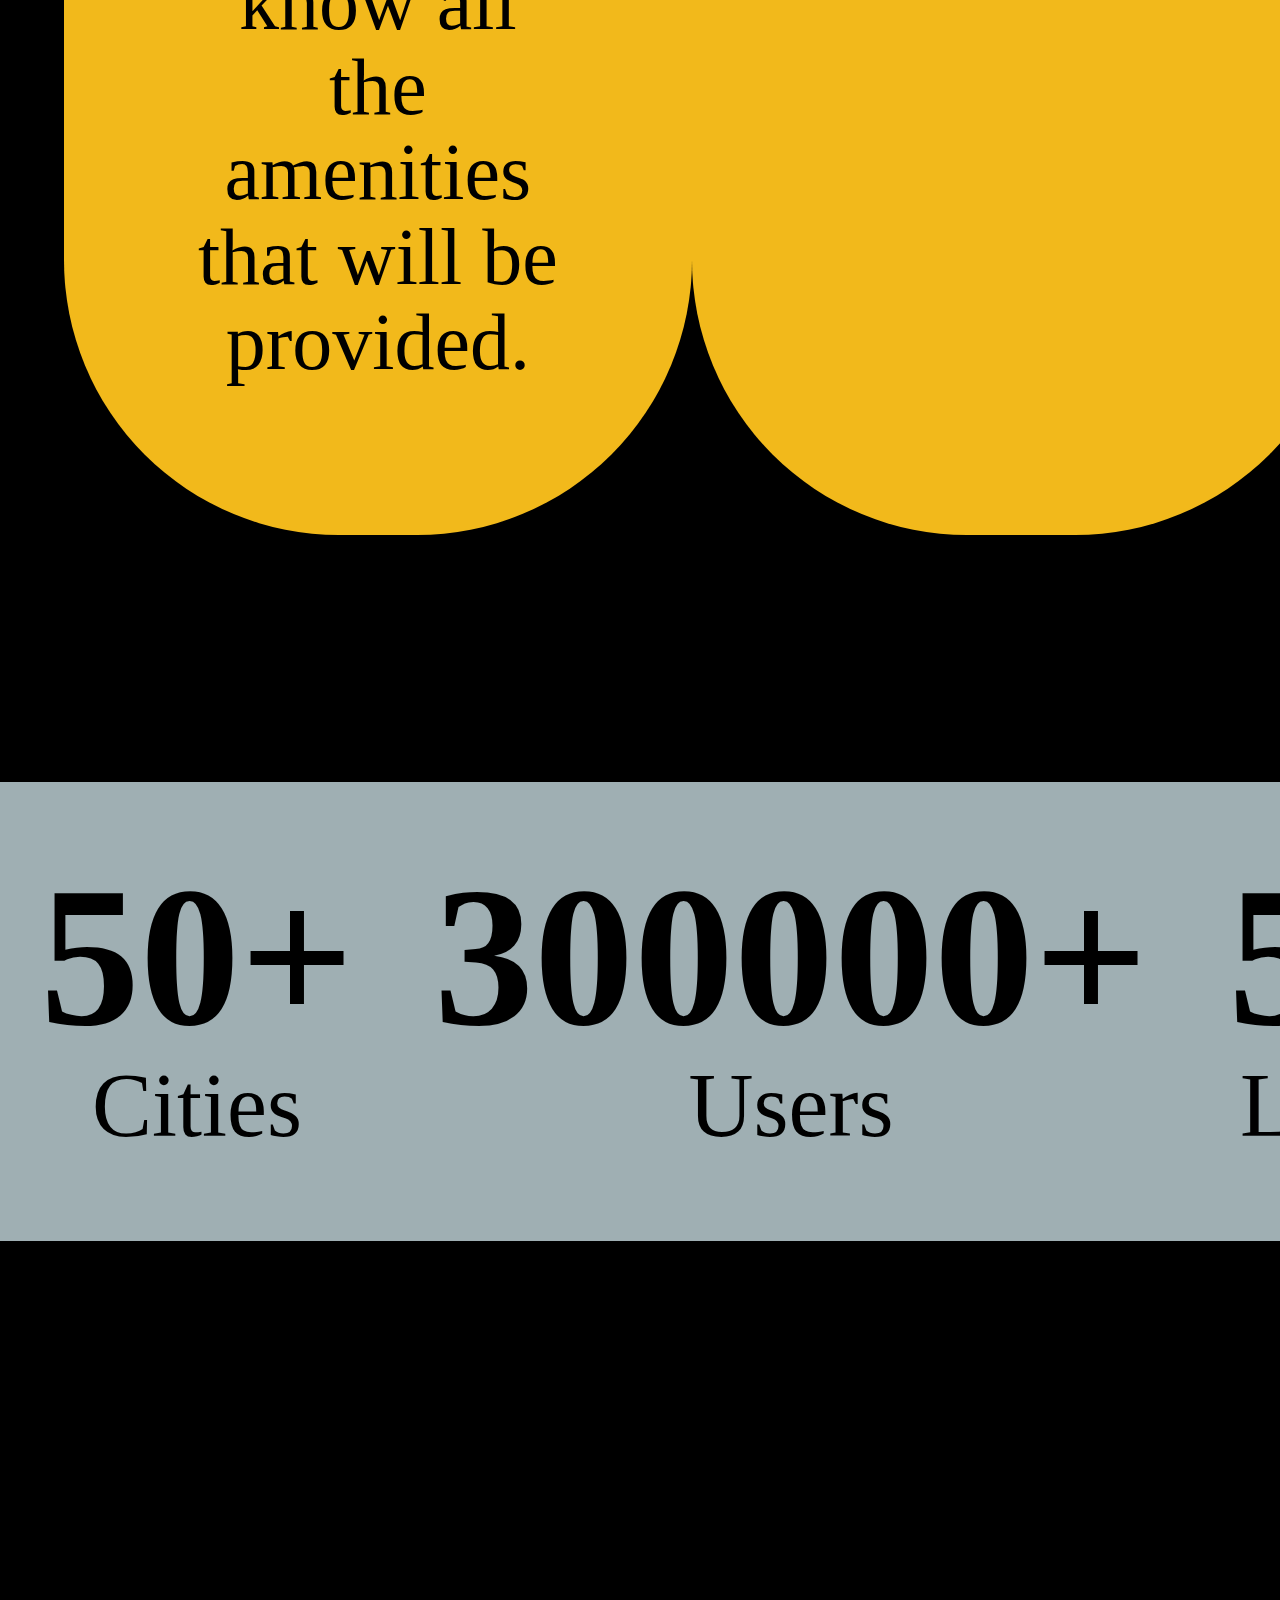
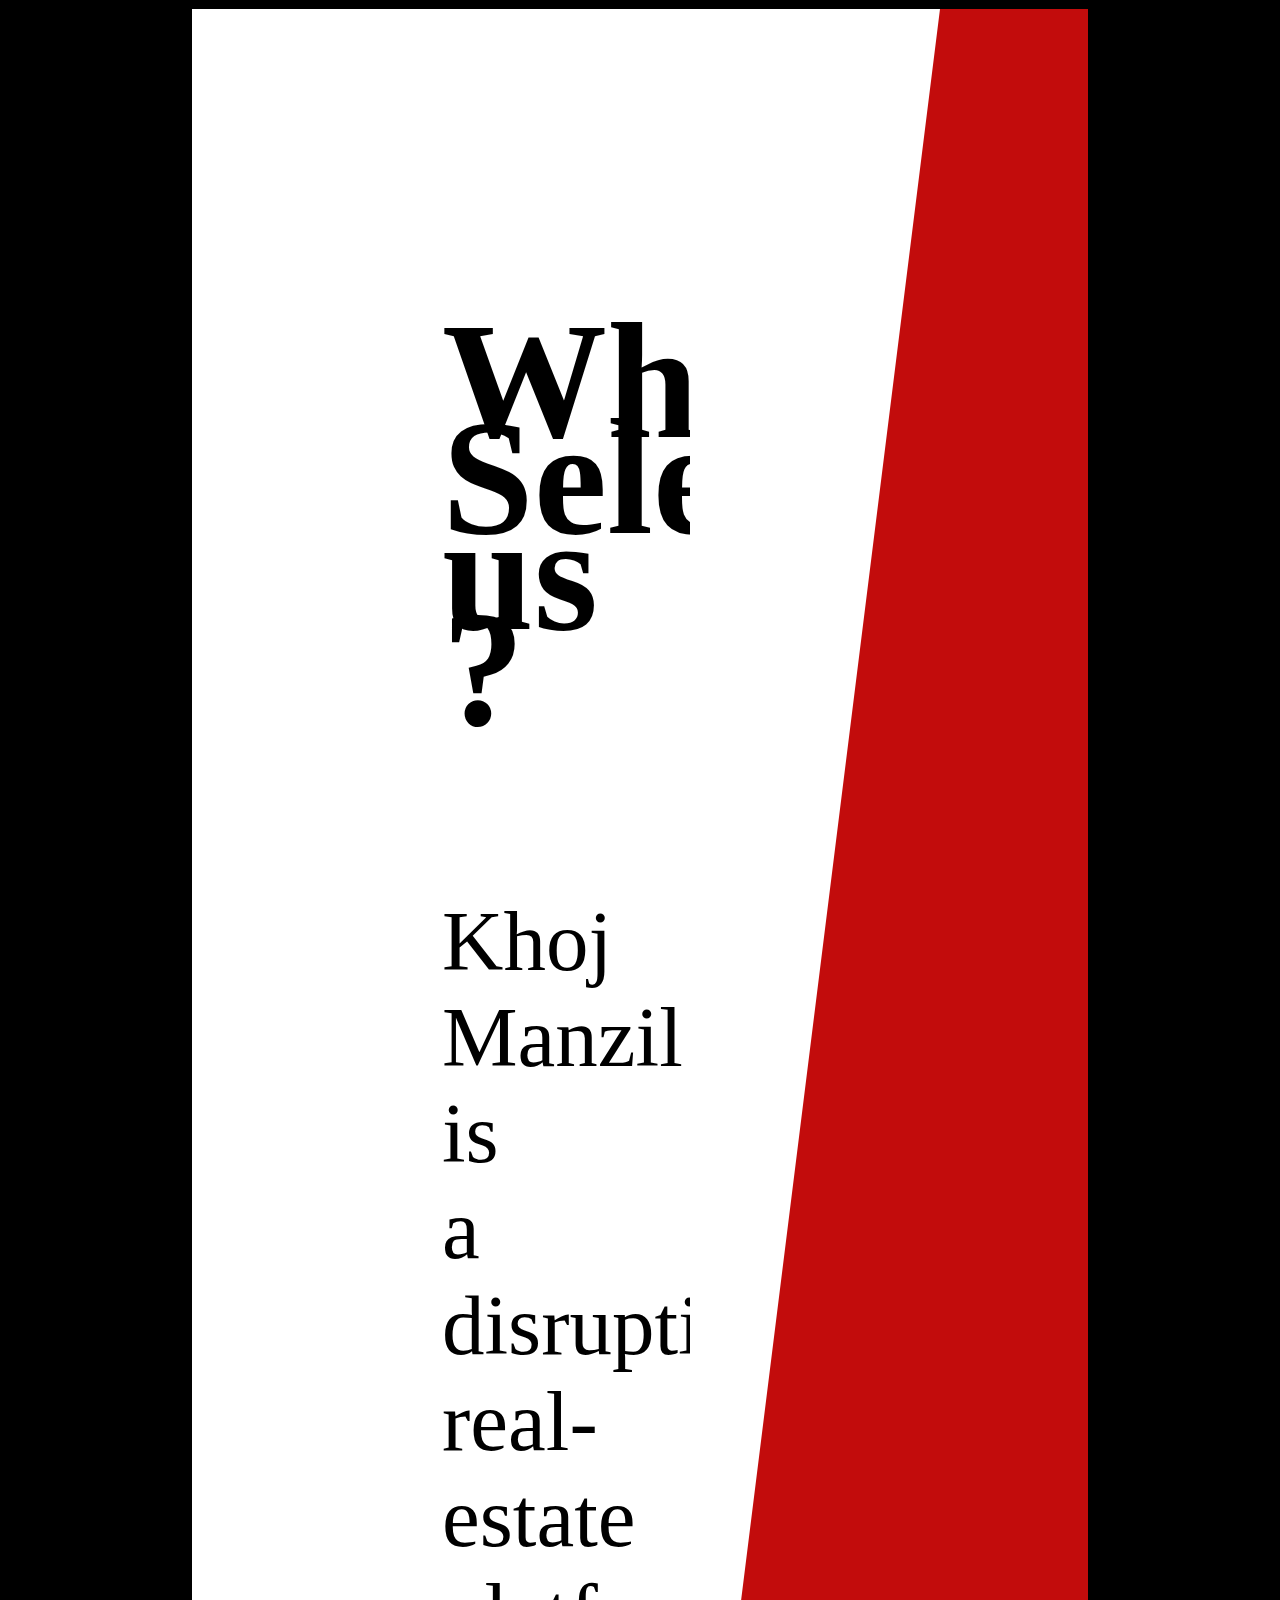
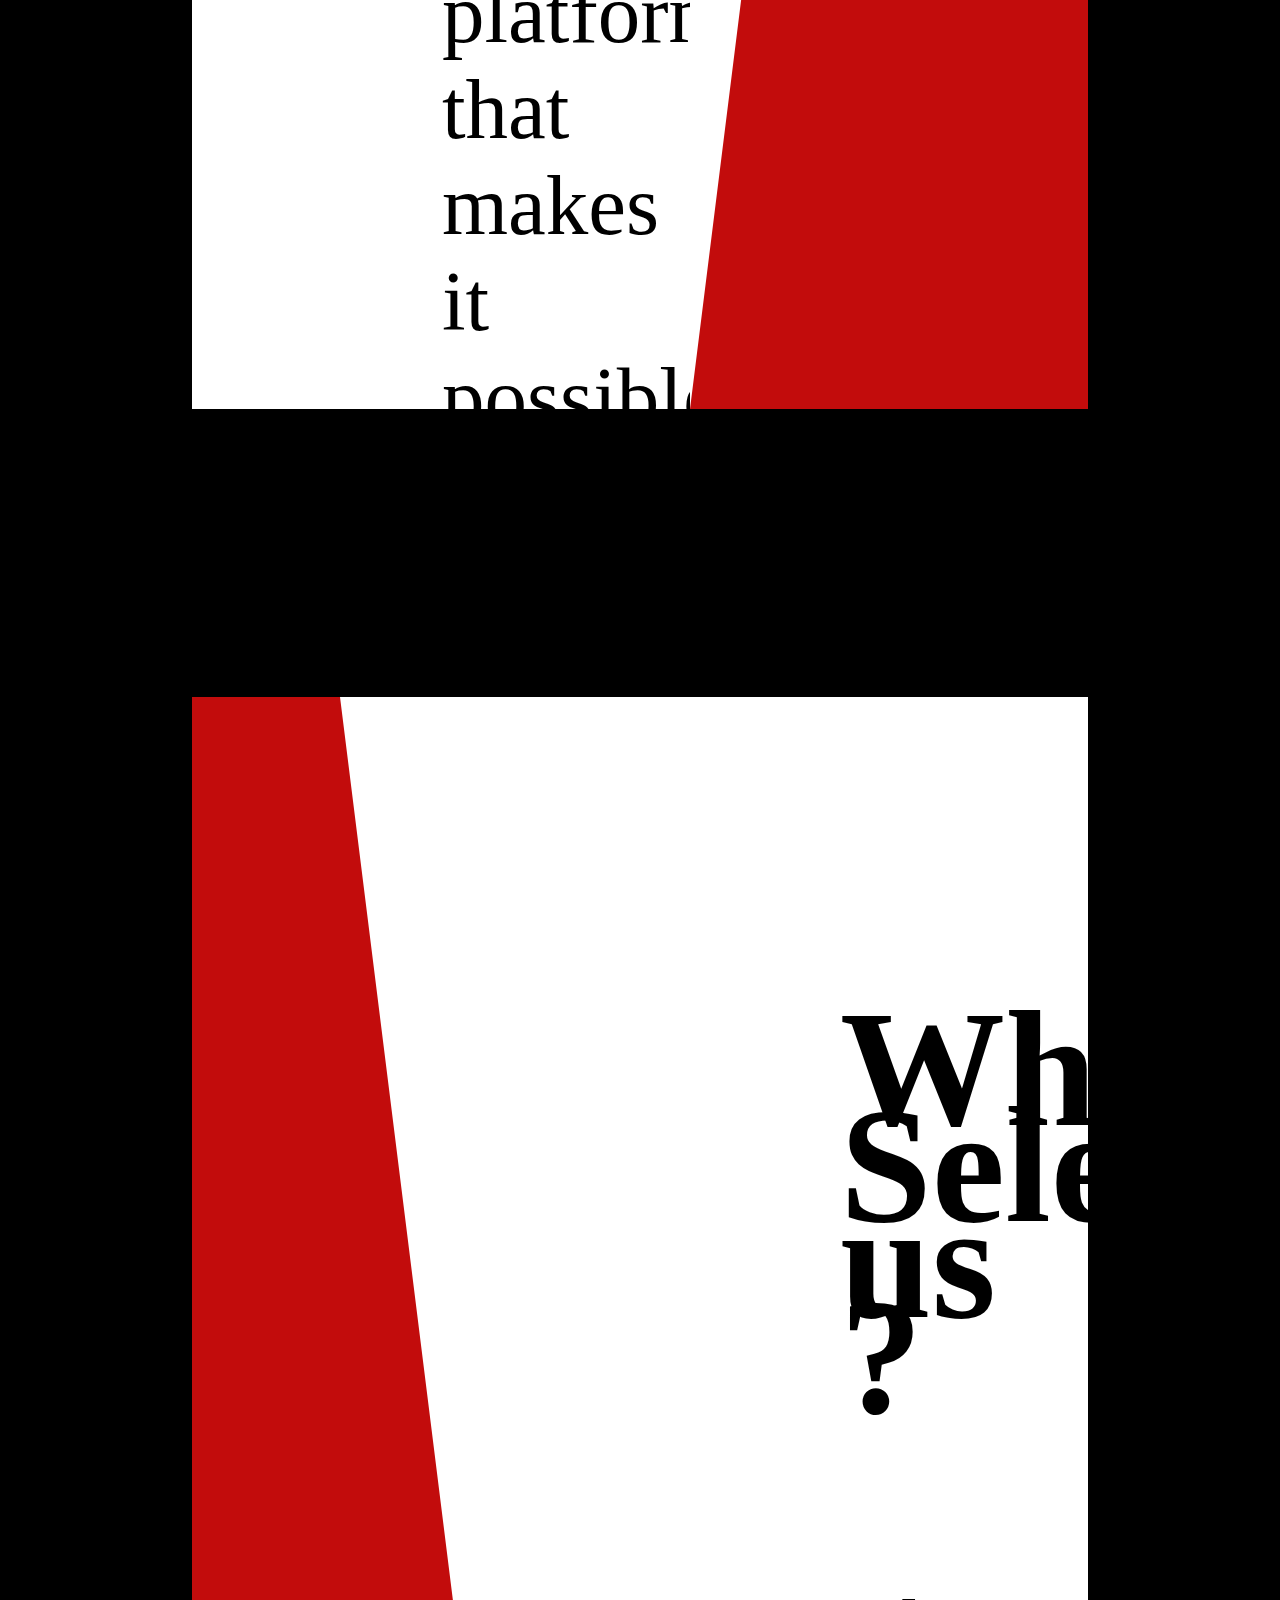
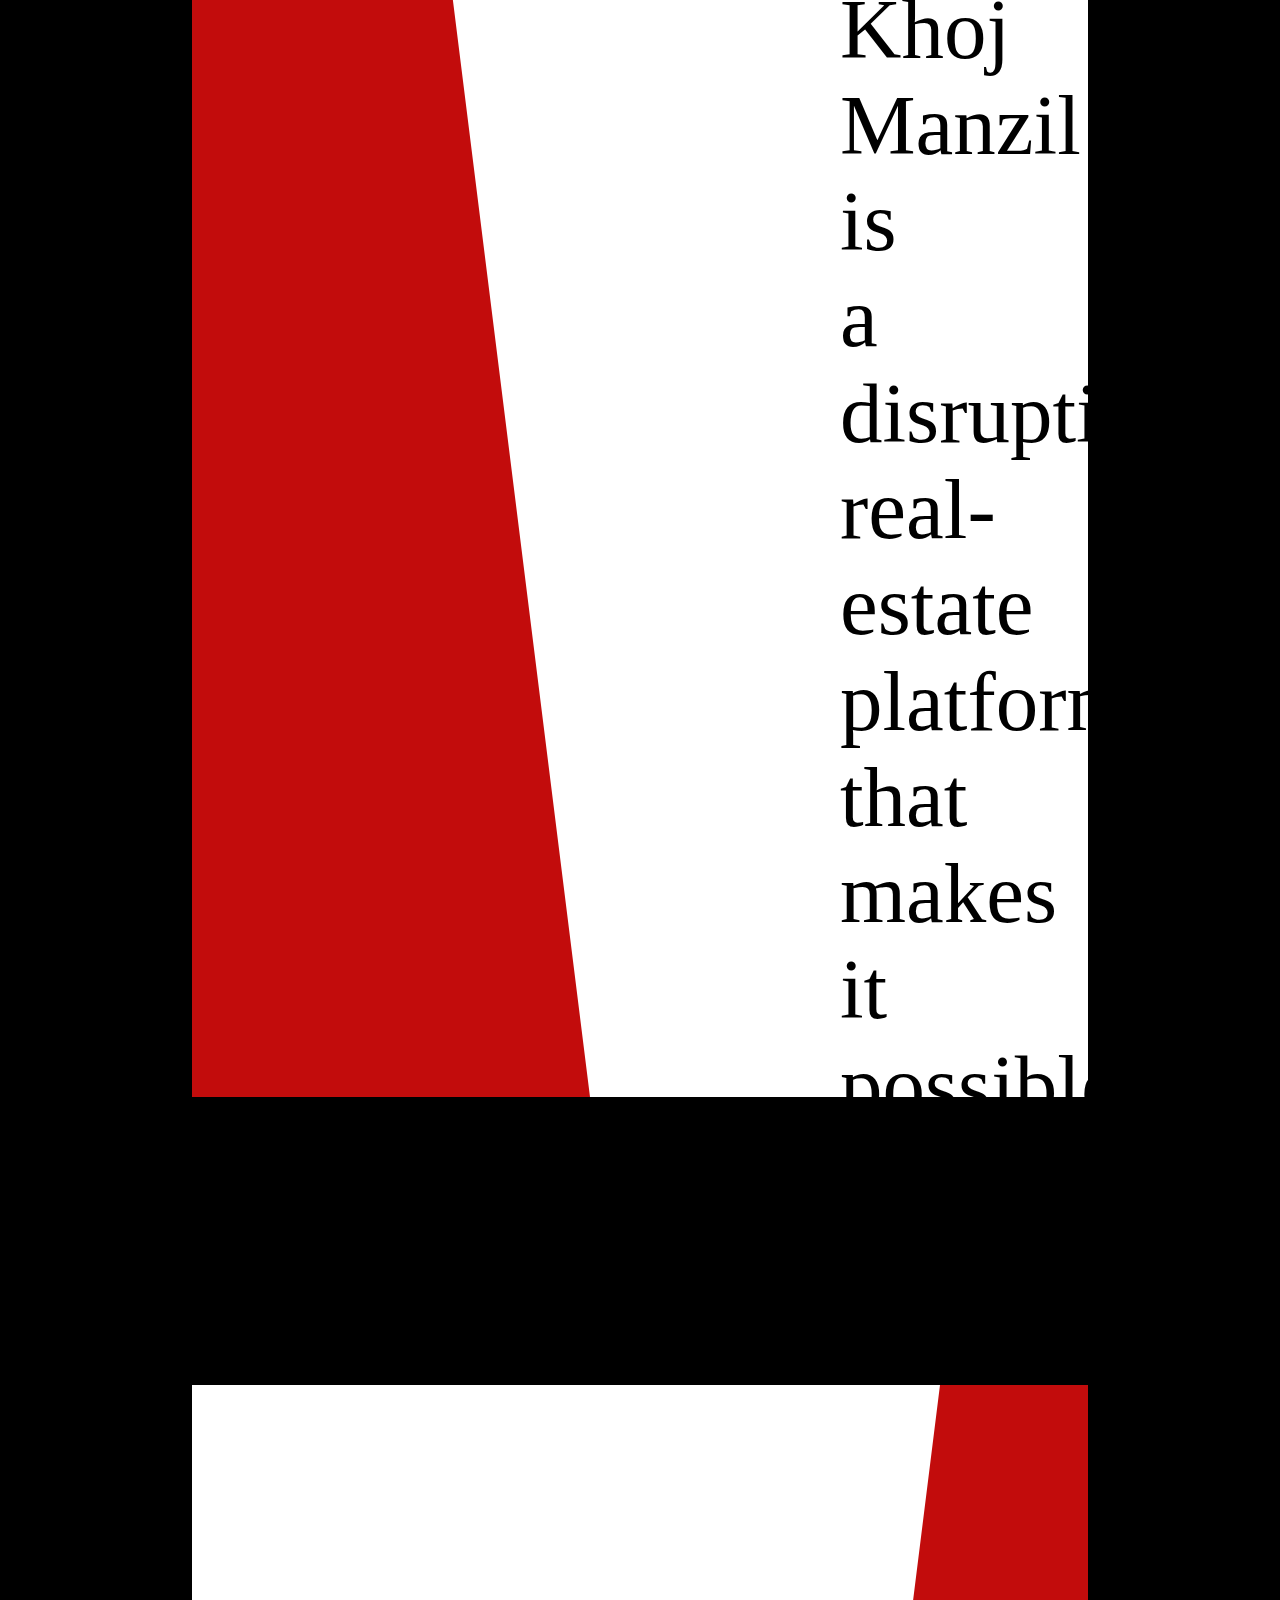
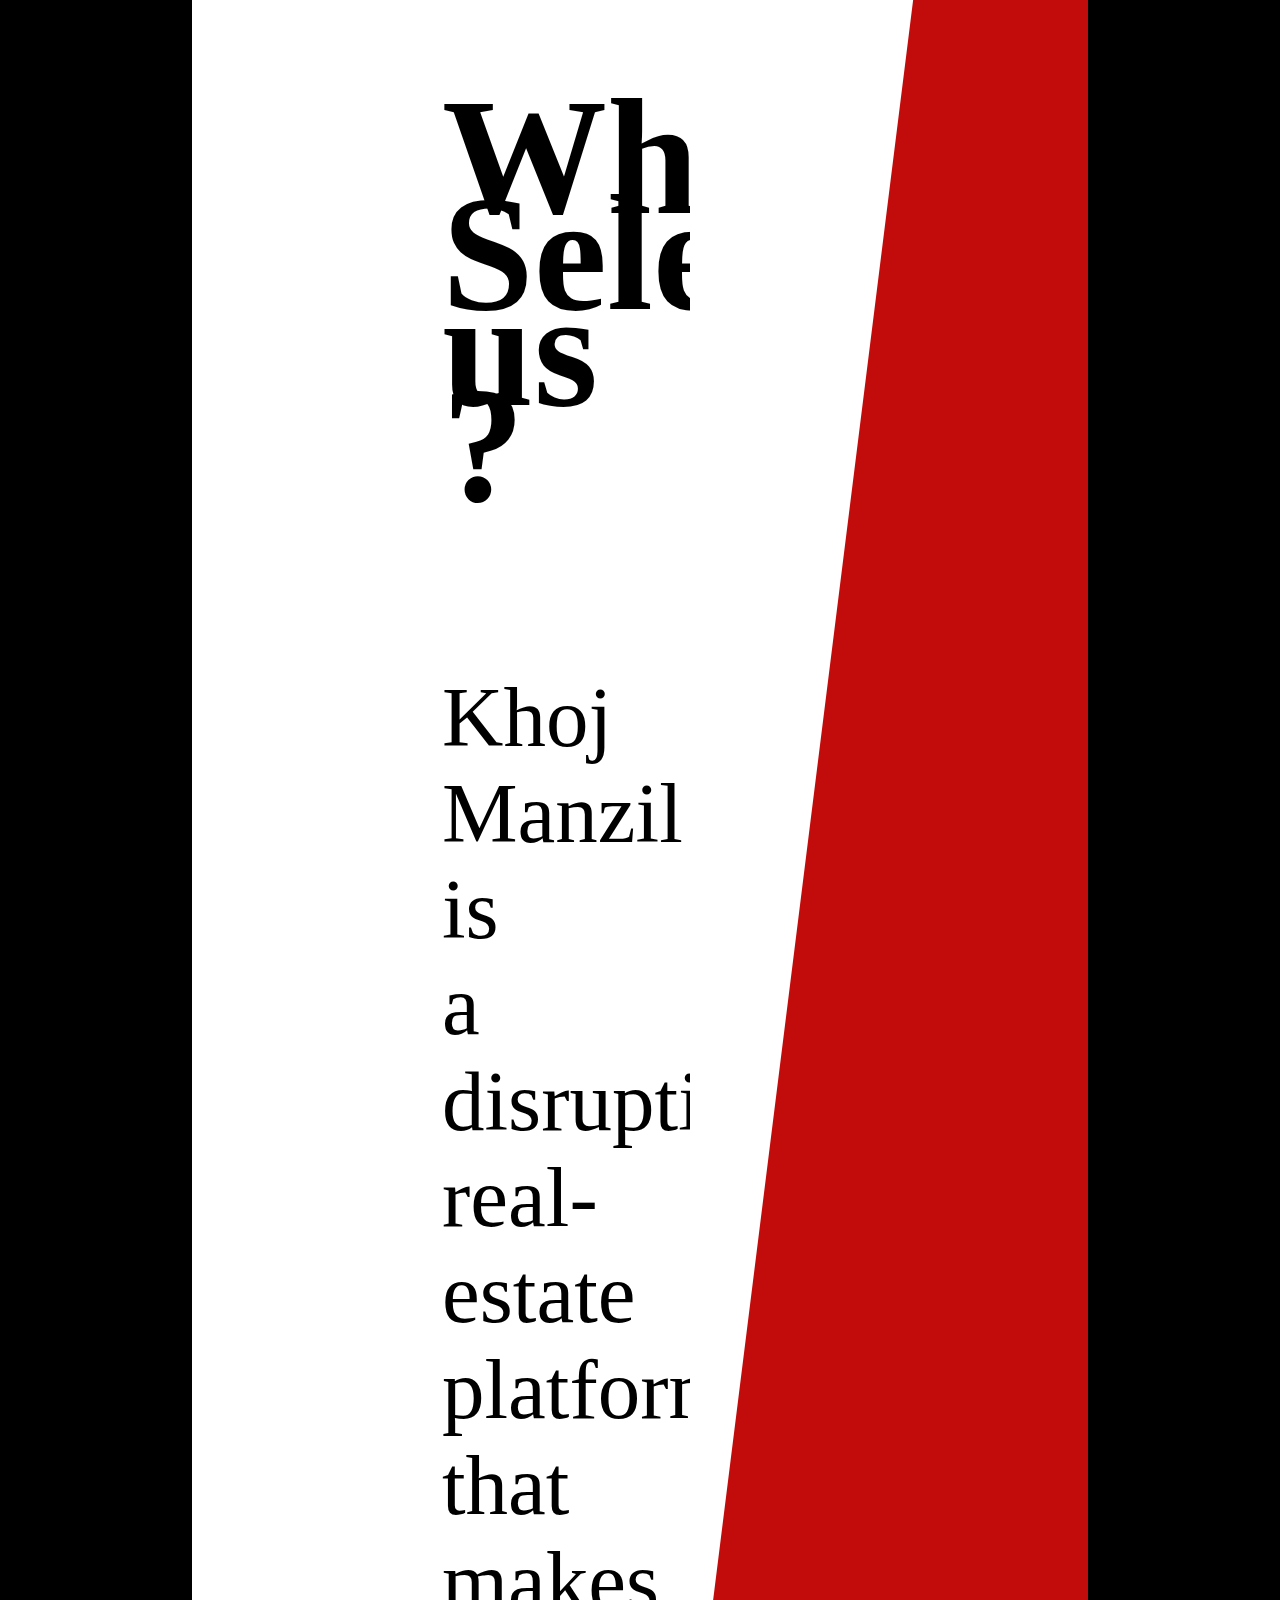
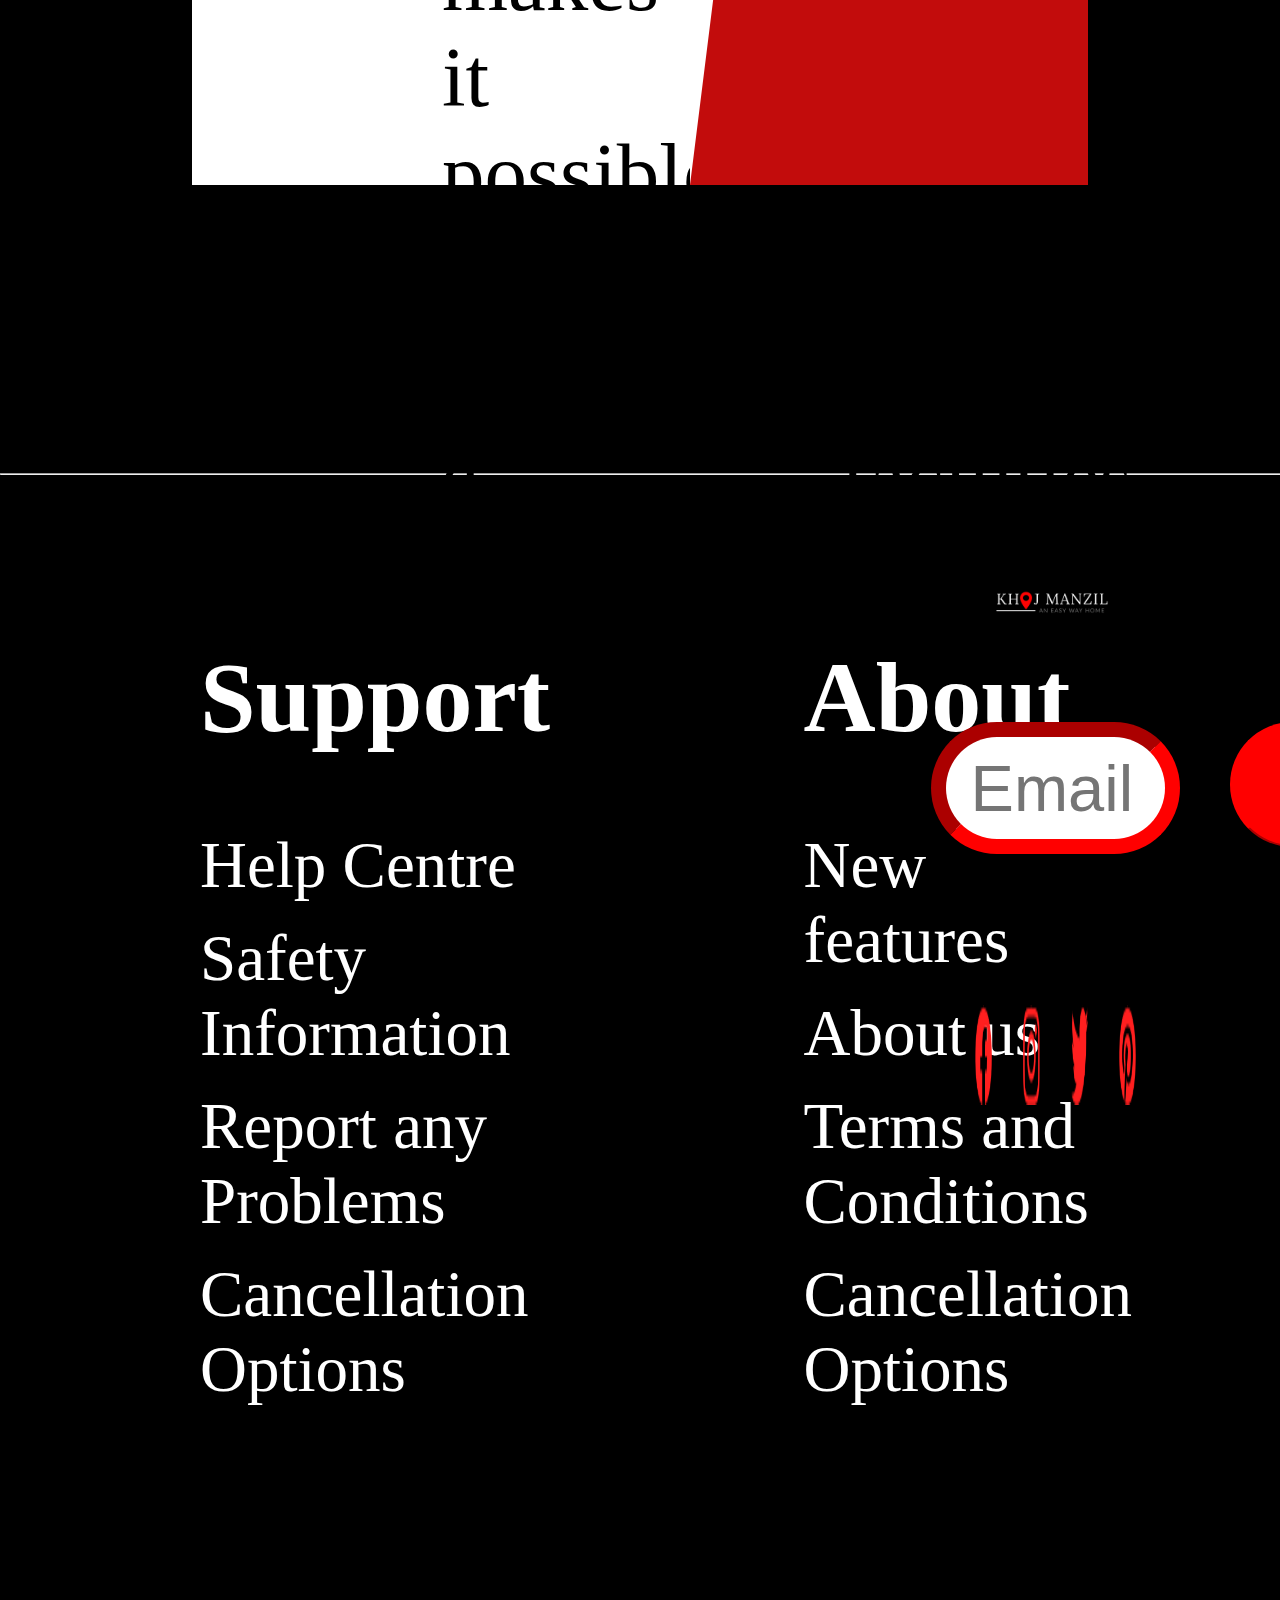
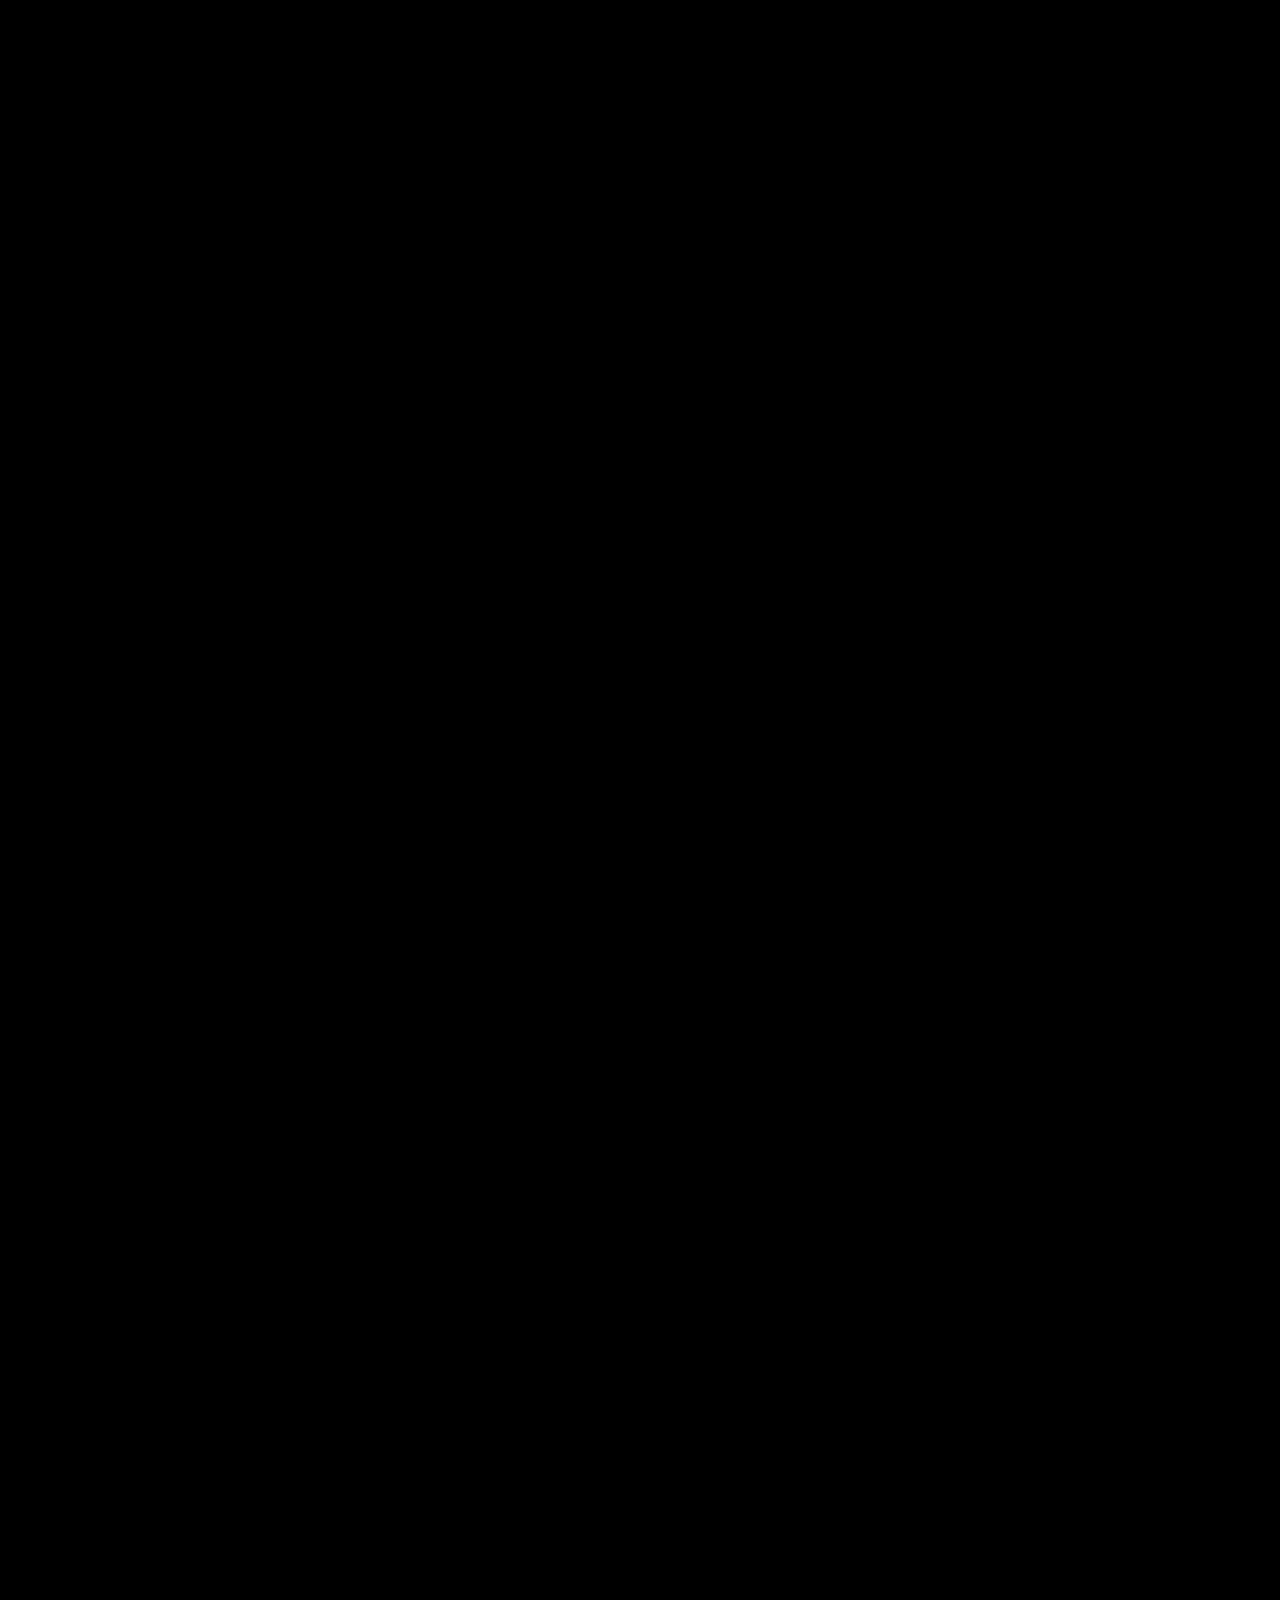
<file: main.html>
<!DOCTYPE html>
<html>
<head>
	<meta charset="utf-8">
	<meta name="viewport" content="width=device-width, initial-scale=1">
	<title>KM - Home Page</title>
	<link rel="stylesheet" type="text/css" href="style.css">
</head>
<body style="background-color: black;">

	<section class="nav-container">
		<a href="main.html"> <img class="nav-img" src="logo 1 (1).png"> </a>
		<ul class="navigations">
			<li class="eles"> <a href="properties.html" class="nav-ele"> Explore Properties </a> </li>
			<li class="eles"> <a href="previous_rentals.html" class="nav-ele"> Previous Rentals </a> </li>
			<li class="eles"> <a href="#" class="nav-ele"> Payments </a> </li>
			<li class="eles"> <a href="login.html" class="nav-ele"> Login </a> </li>
		</ul>
	</section>

	<div class="home-background" style="padding: 0; background-color: black;">
		<img class="home-img" src="Home-page.jpg">
	</div>
    <br><br><BR>
	<section class="explore">
	<h2> <br>Get started with Khoj Manzil </h2>
		<p> Find, Buy & Own your </p>
        <p>Dream House </p>
    <br><br><BR>

    <div class="exp-category-rows">
    	<div class="exp-category-cols">
    		<a href="" style="text-decoration: none;"><h2>Rentals</h2></a>
    		<p> Rent any kind of houses anywhere around the world with great atmosphere and constant support from us. Rent for a house for any number of days or months or years and pay the rent with ease and get a safe and varified house along with the information the host and also know all the amenities that will be provided.</p>
    	</div>

    	<div class="exp-category-cols">
    		<a href="" style="text-decoration: none;"><h2>Plan an Event</h2></a>
    		<p> Rent any place suitable all kinds of events after knowing everything around the place and its host along with details about the event management teams near that place who are verified by the Khoj Manzil team and also about the various amentites available.</p>
    	</div>

    	<div class="exp-category-cols">
    		<a href="" style="text-decoration: none;"><h2>Payments</h2></a>
    		<p> Payments in Khoj Manzil helps to book your property or pay rent for homes that are varified and maintain proper standards and get exclusive deals and various offers anywhere in the world. We give top priority to your safety and luxury and offer great homes to rent at affordable prices</p>
    	</div>
    </div>
    <br><br><BR><br><br><br><br><br>
</section>

<div class="info-bar-rows">
	<div class="info-bar-cols">
		<h1>50+</h1>
		<p>Cities</p>
	</div>
	<div class="info-bar-cols">
		<h1>300000+</h1>
		<p>Users</p>
	</div>
	<div class="info-bar-cols">
		<h1>50+</h1>
		<p>Listings</p>
	</div>
</div>

<br><br><BR><br><br><br><br><br>
<br><br><BR><br><br><br><br><br>
<br><br><BR>

<div class="question">
	<div class="content">
		<h1> Why Select us ? </h1>
		<p> Khoj Manzil is a disruptive real-estate platform that makes it possible to buy/sell/rent a house. <br>&nbsp; <br> Khoj Manzil was started because all of us struggled to find a new home that can provide us with all the facilities we need and it was very hard to search for properties in far away places. Khoj Manzil is a platform that makes it easy for you search and rent any kind of propery for various purposes.</p>
	</div>
	<div class="q-division">
        </div>
</div>

<br><br><BR><br><br><br><br><br>
    <br><br><BR><br><br><br><br><br>

<div class="question-2">
	<div class="q-division-2"></div>

    <div class="content-2">
    	<h1> Why Select us ? </h1>
    	<p> Khoj Manzil is a disruptive real-estate platform that makes it possible to buy/sell/rent a house. <br>&nbsp; <br> Khoj Manzil was started because all of us struggled to find a new home that can provide us with all the facilities we need and it was very hard to search for properties in far away places. Khoj Manzil is a platform that makes it easy for you search and rent any kind of propery for various purposes.</p>
	</div>
</div>

<br><br><BR><br><br><br><br><br>
    <br><br><BR><br><br><br><br><br>


<div class="question">
	<div class="content">
		<h1> Why Select us ? </h1>
		<p> Khoj Manzil is a disruptive real-estate platform that makes it possible to buy/sell/rent a house. <br>&nbsp; <br> Khoj Manzil was started because all of us struggled to find a new home that can provide us with all the facilities we need and it was very hard to search for properties in far away places. Khoj Manzil is a platform that makes it easy for you search and rent any kind of propery for various purposes.</p>
	</div>
	<div class="q-division">
        </div>
</div>

<br><br><BR><br><br><br><br><br>
    <br><br><BR><br><br><br><br><br>

<hr class="gap">
    <div class="footer">
    	<div class="footer-rows">
    		<div class="footer-cols-content">
    		<div class="footer-cols">
    			<h3>Support</h3> <br>
    			<a href=""> <p> Help Centre </p> </a>
    			<br>
    			<a href=""> <p> Safety Information </p> </a>
    			<br>
    			<a href=""> <p> Report any Problems </p> </a>
    			<br>
    			<a href=""> <p> Cancellation Options </p> </a> 
    		</div>

    		<div class="footer-cols">
    			<h3>About</h3><br>
    			<a href=""> <p> New features </p> </a>
    			<br>
    			<a href="about_section.html"> <p> About us </p> </a>
    			<br>
    			<a href=""> <p> Terms and Conditions </p> </a>
    			<br>
    			<a href=""> <p> Cancellation Options </p> </a> 
    		</div>

    		<div class="footer-cols">
    			<h3>Host</h3> <br>
    			<a href=""> <p> Try Hosting </p> </a>
    			<br>
    			<a href=""> <p> Explore hosting services </p> </a>
    			<br>
    			<a href=""> <p> How to host responsibly </p> </a>
    			<br>
    			<a href=""> <p> Hosting guide </p> </a> 
    		</div>

    		<div class="footer-cols">
    			<h3>Company</h3> <br>
    			<a href=""> <p> Contact us </p> </a>
    			<br>
    			<a href=""> <p> Feedback </p> </a>
    			<br>
    			<a href=""> <p> Safety guide </p> </a>
    			<br>
    			<a href=""> <p> Customer service </p> </a> 
    		</div>
    	</div>

    		<div class="footer-cols-tag">
    			<a href=""> <img src="White-Logo.png"></a> <br>
    			<input type="text" name="submit" placeholder="Email">
    			<button type="submit"> Join Us </button><br><br><br>
    			<div class="social-icons">
    				<div class="social-icons-cols">
    					<a href=""><img src="Vector.png"></a>
    				</div>
    				<div class="social-icons-cols">
    					<a href=""><img src="Vector (1).png"></a>
    				</div>
    				<div class="social-icons-cols">
    					<a href=""><img src="Vector (2).png"></a>
    				</div>
    				<div class="social-icons-cols">
    					<a href=""><img src="Vector (3).png"></a>
    				</div>
    			</div>
    		</div> 
</body>
</html>
</file>
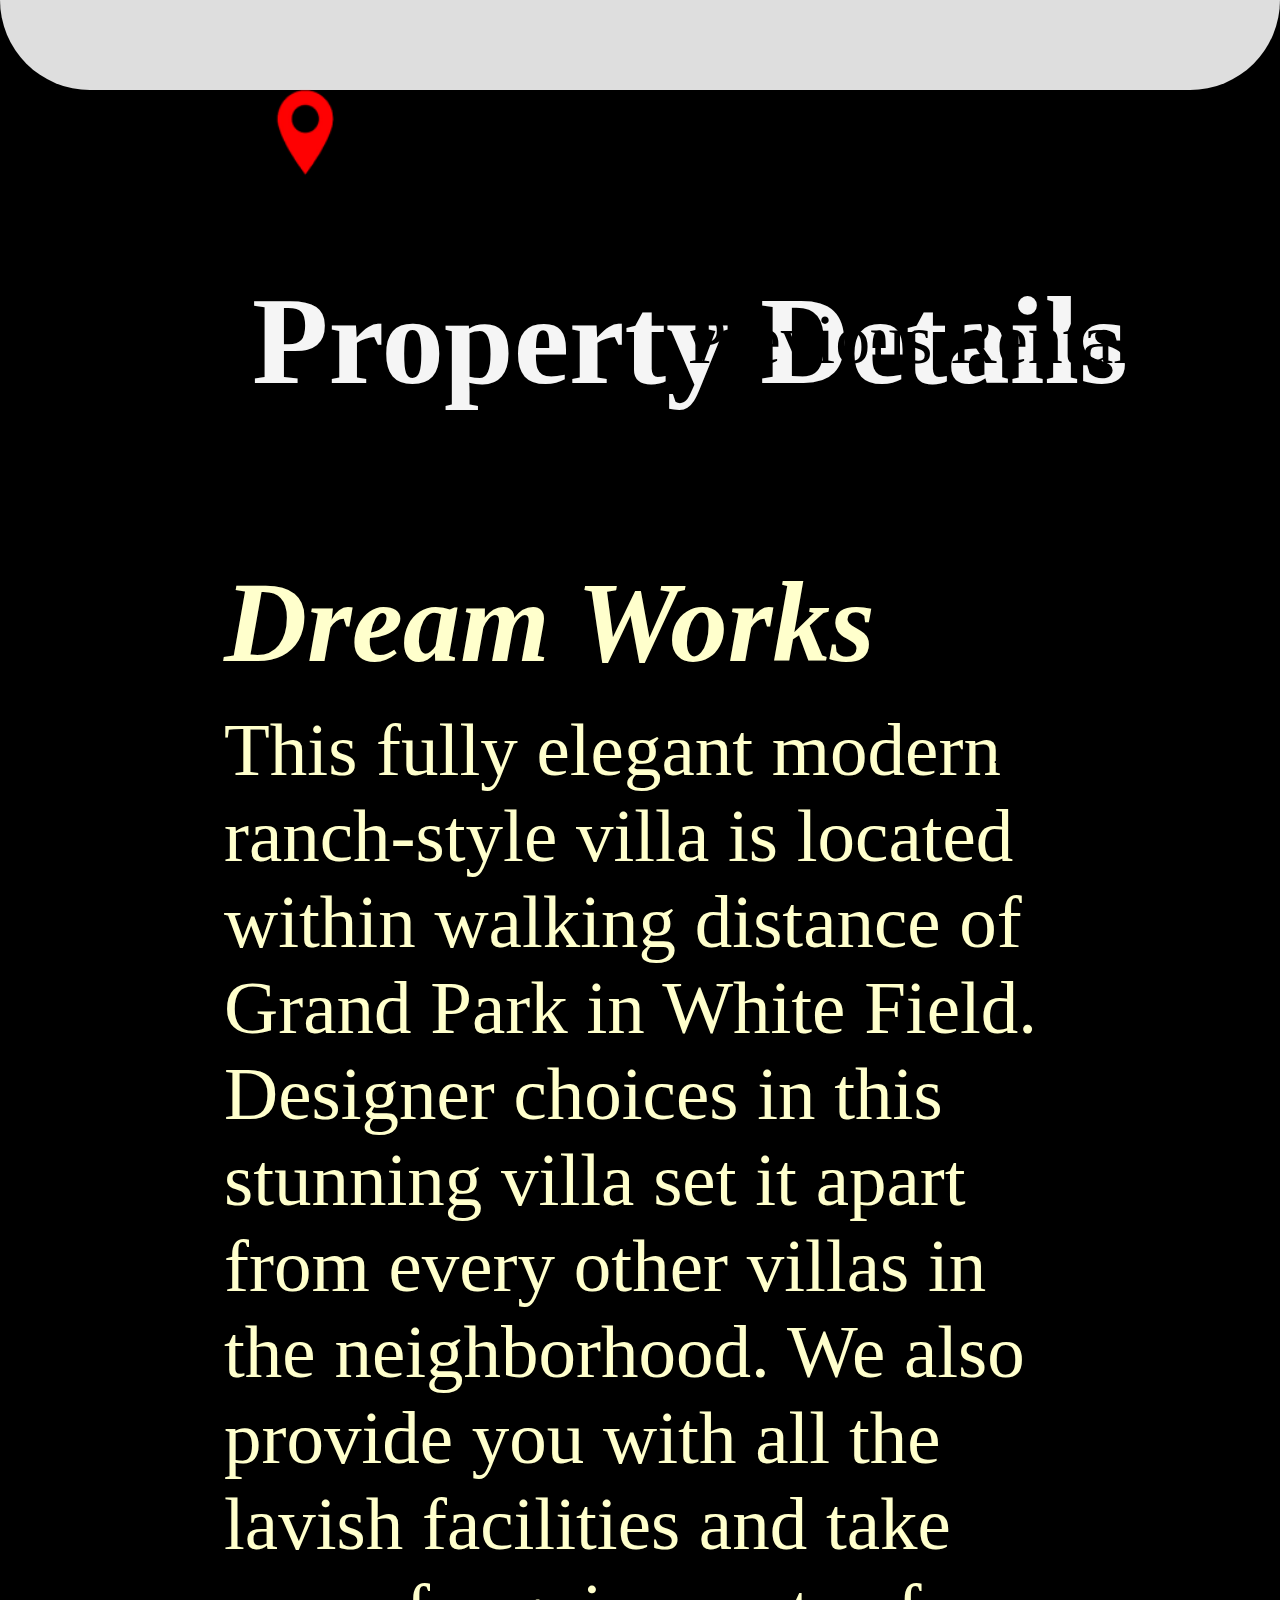
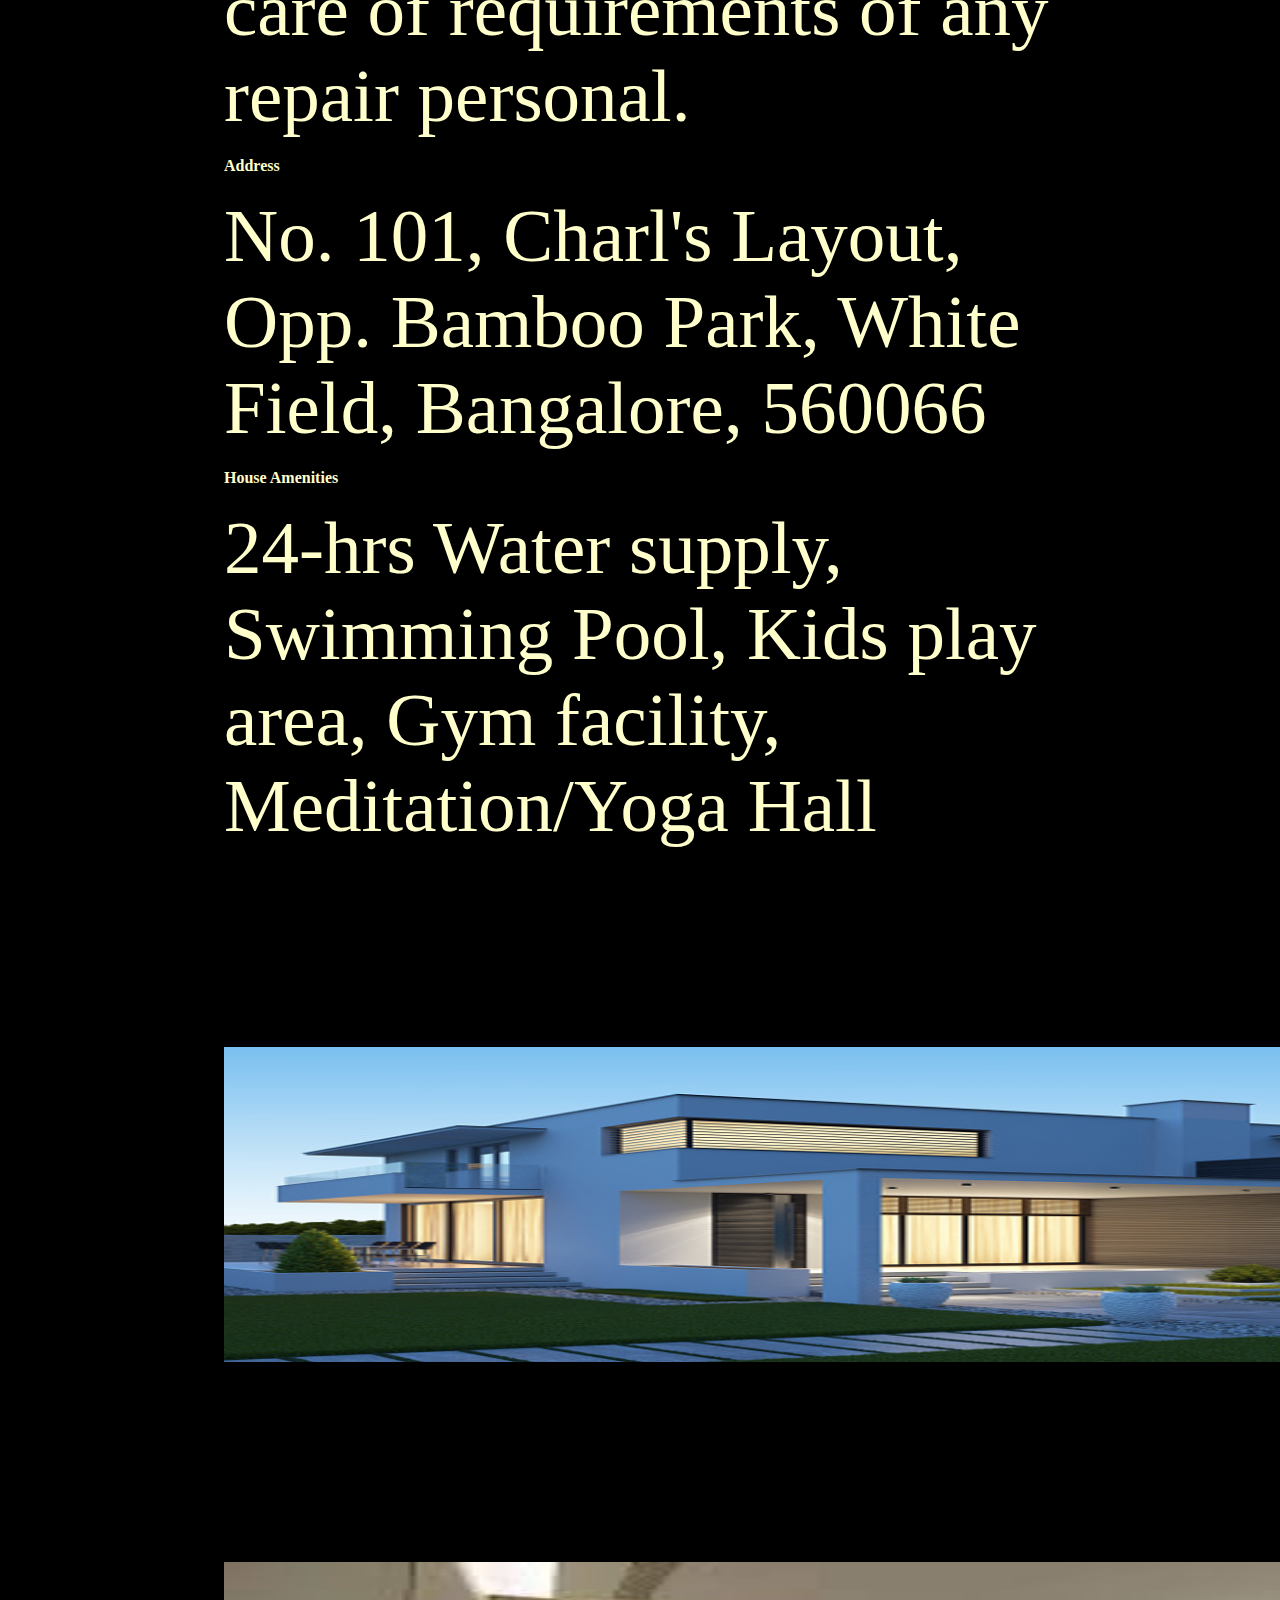
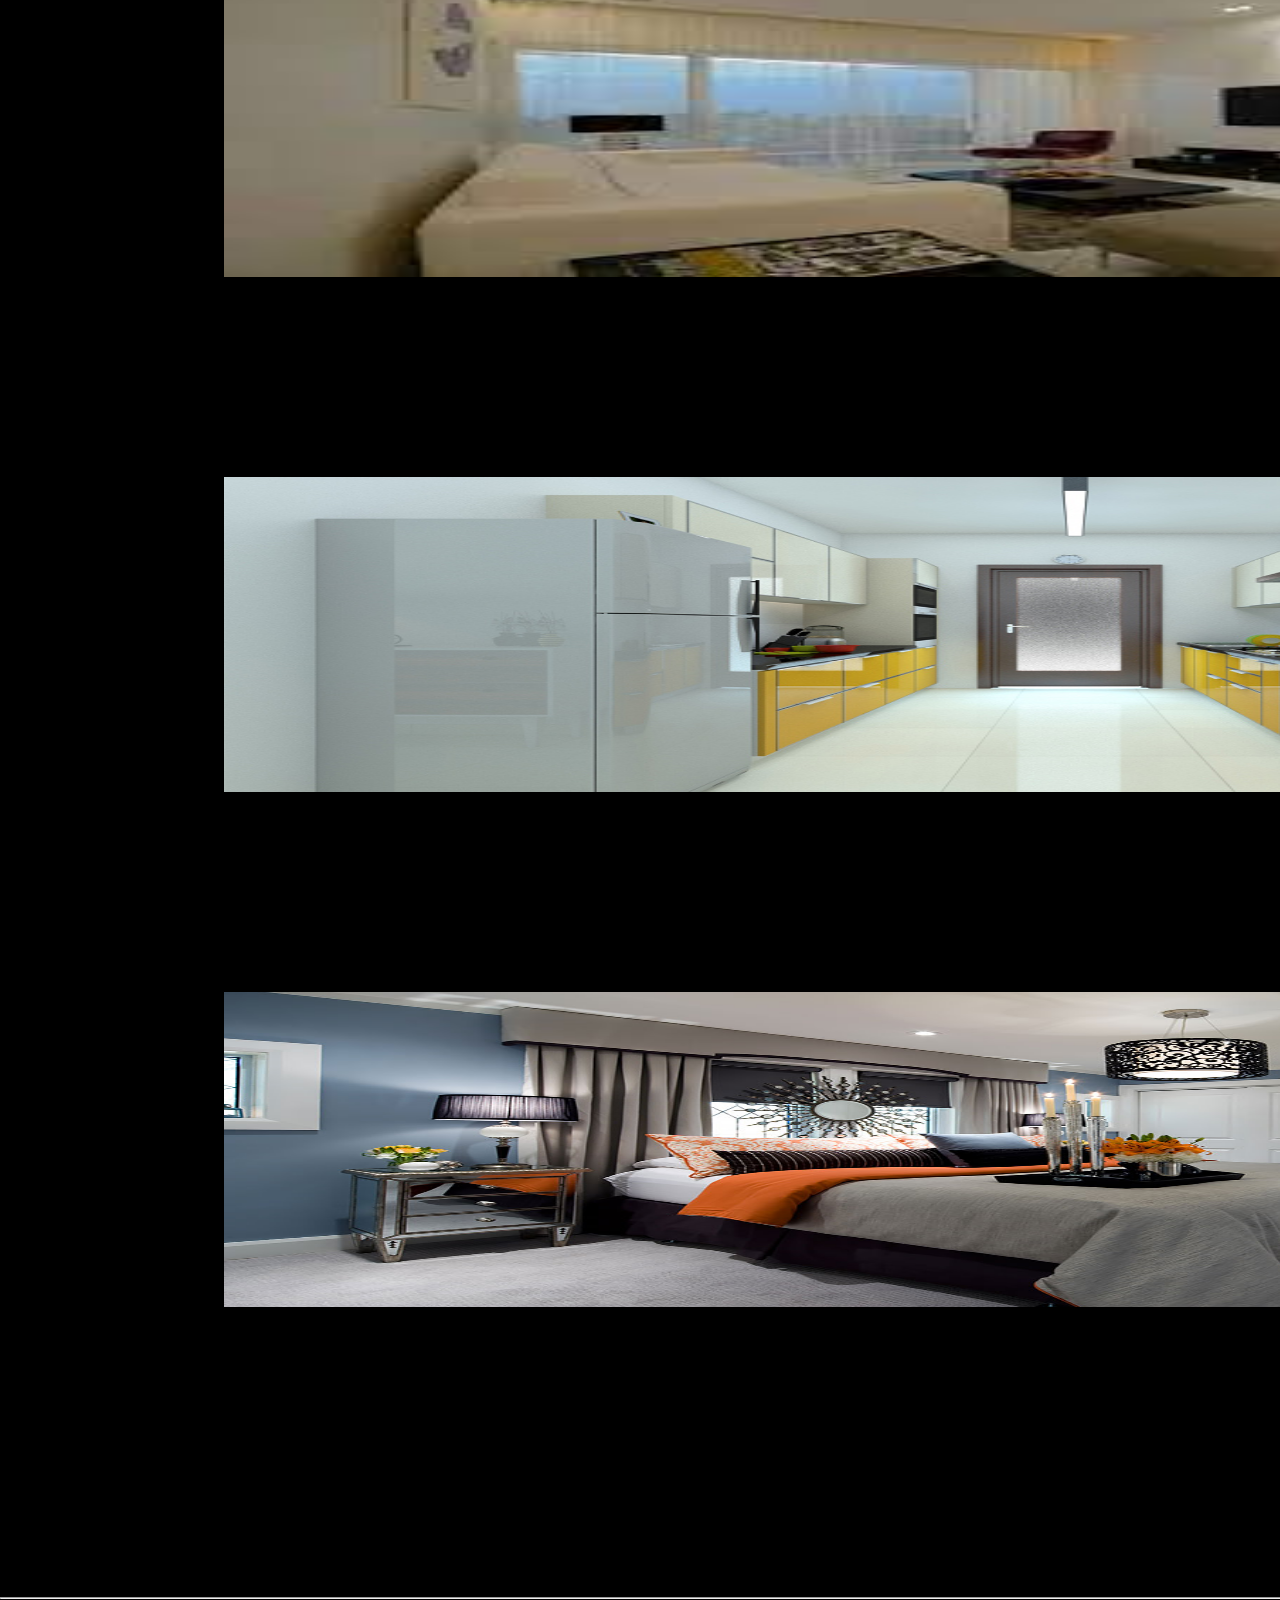
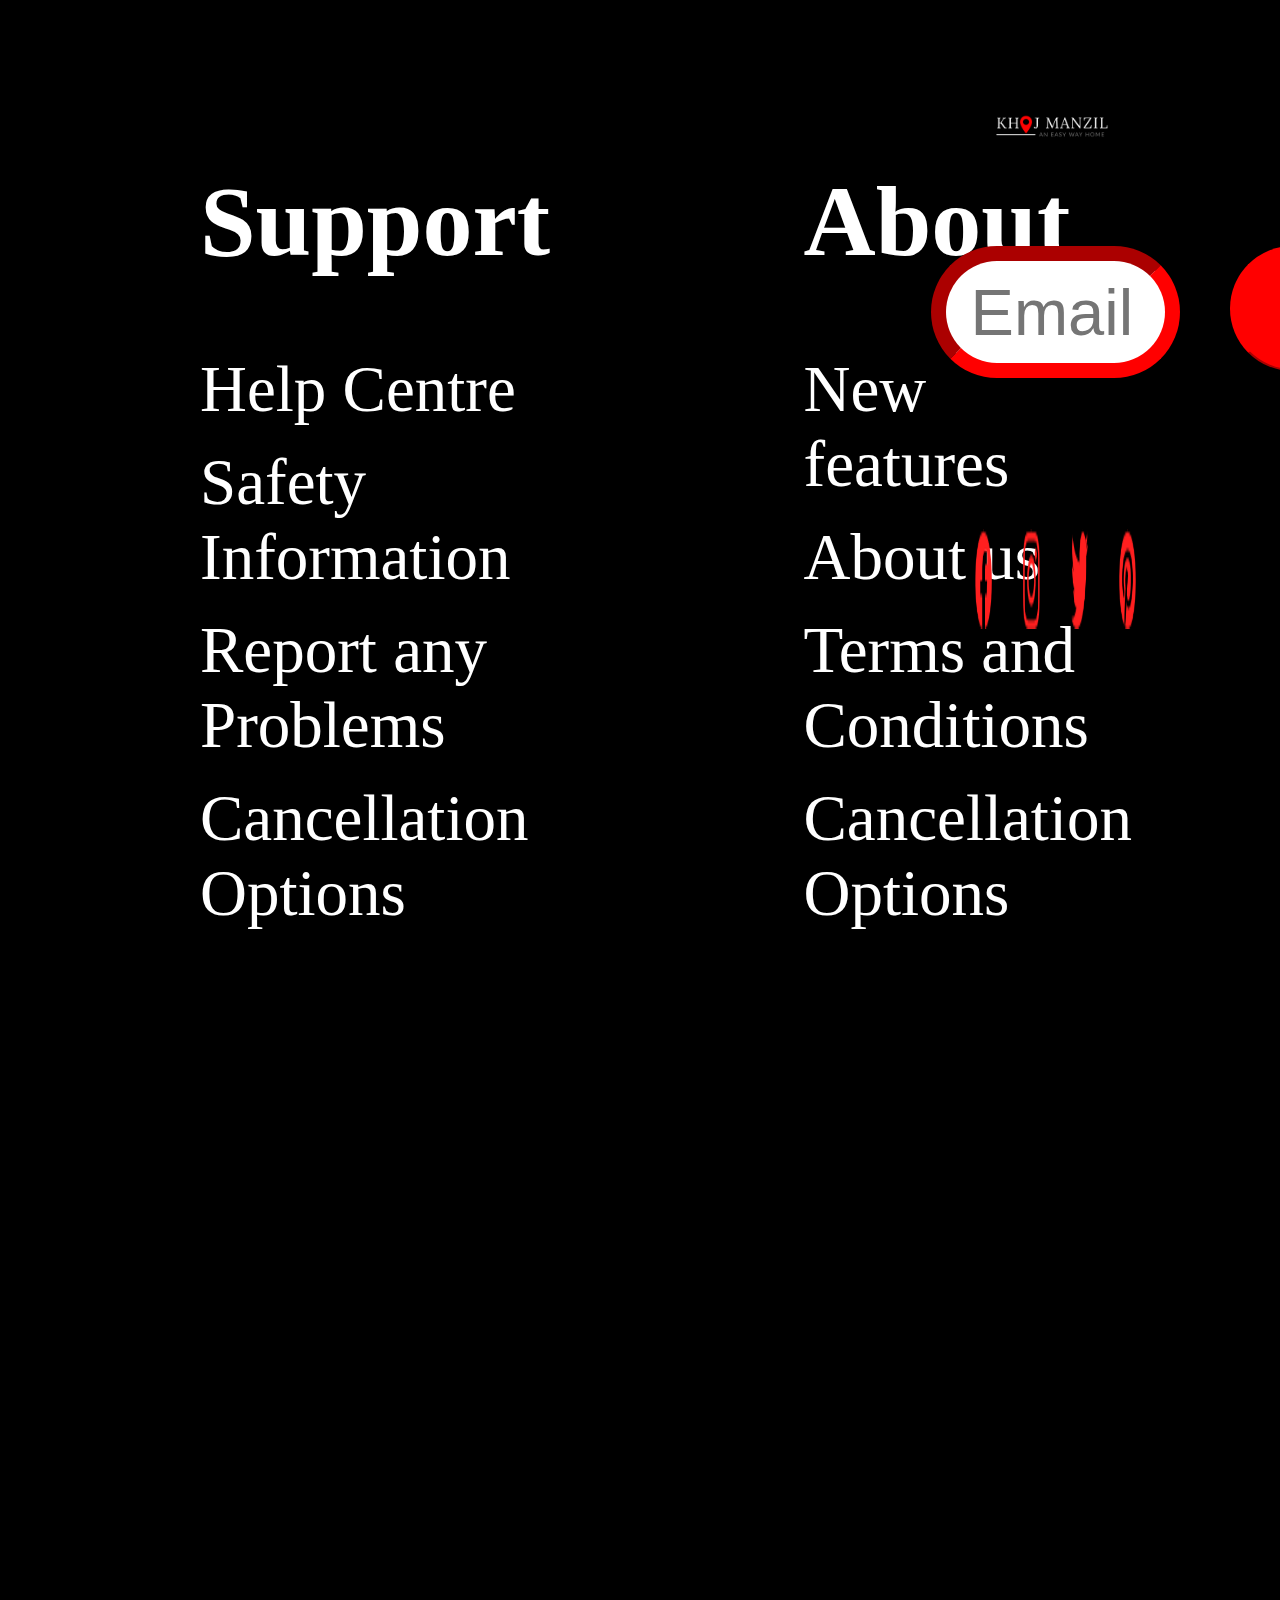
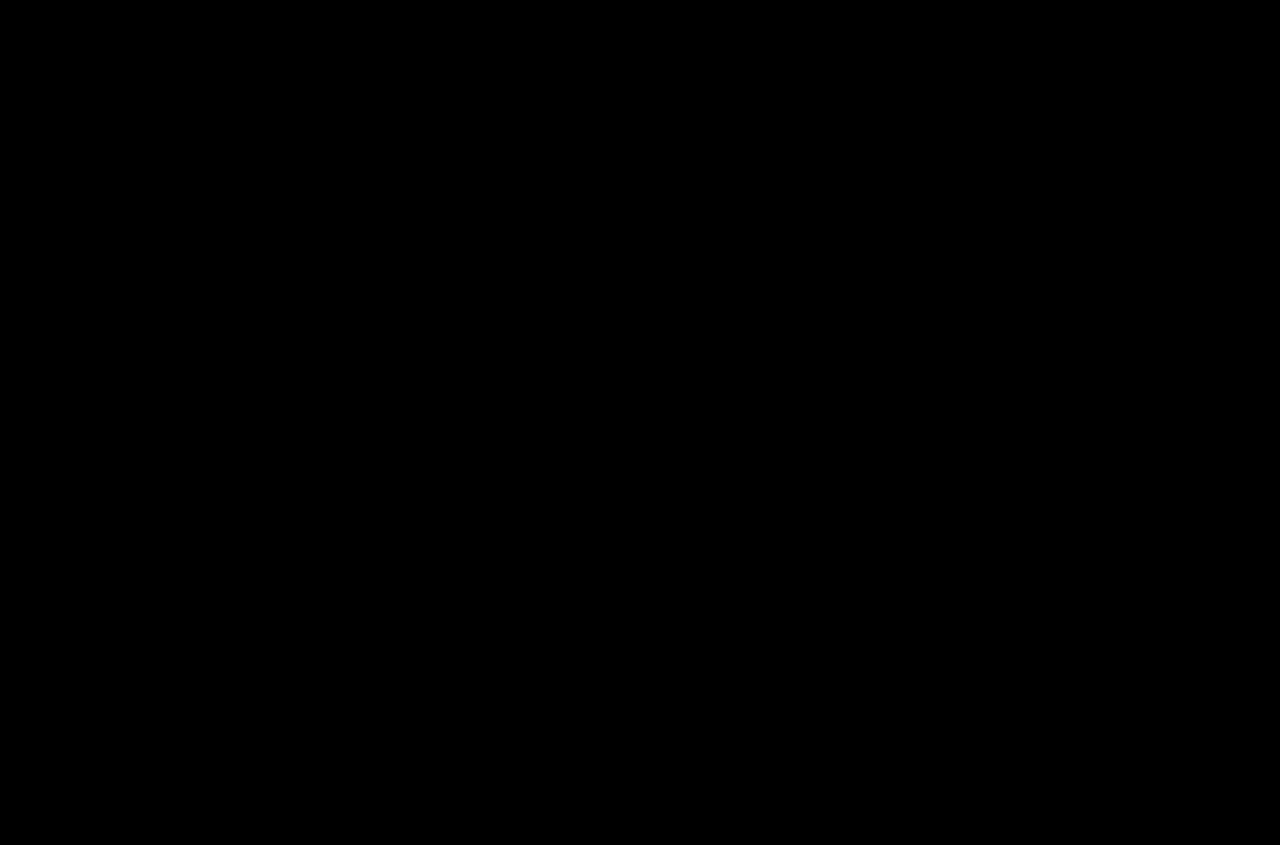
<file: property-details.html>
<!DOCTYPE html>
<html>
<head>
	<meta charset="utf-8">
	<meta name="viewport" content="width=device-width, initial-scale=1">
	<title></title>
	<link rel="stylesheet" type="text/css" href="style.css">
</head>
<body style="background-color: black;">

	<section class="nav-container">
		<a href="main.html"> <img class="nav-img" src="logo 1 (1).png"> </a>
		<ul class="navigations">
			<li class="eles"> <a href="properties.html" class="nav-ele"> Explore Properties </a> </li>
			<li class="eles"> <a href="previous_rentals.html" class="nav-ele"> Previous Rentals </a> </li>
			<li class="eles"> <a href="#" class="nav-ele"> Payments </a> </li>
			<li class="eles"> <a href="login.html" class="nav-ele"> Login </a> </li>
		</ul>
	</section>



<br><br><br><br><br><br><br><br><br><br>
    <center><h1 class="props-rec" style="color: whitesmoke;"> Property Details </h1><br><br><br><br><br><br><br><br></center>


    <div class="prop-desc">
    	<h2><i> Dream Works </i></h2> <br>
    	<p>
    		This fully elegant modern ranch-style villa is located within walking distance of Grand Park in White Field. Designer choices in this stunning villa set it apart from every other villas in the neighborhood. We also provide you with all the lavish facilities and take care of requirements of any repair personal. <br>  
    	</p><br>
    	<h4> Address </h4><br>
    	<p> No. 101, Charl's Layout, Opp. Bamboo Park, White Field, Bangalore, 560066</p><br>
    	<h4> House Amenities </h4><br>
    	<p> 24-hrs Water supply, Swimming Pool, Kids play area, Gym facility, Meditation/Yoga Hall </p>
    </div><br><br><br><br><br><br><br><br><br><br><br>

    <center><section class="box">
	<img src="prop1.jpg"style="min-width: 1700px; max-width: 1700px;">
	<div class="brief"> <p>This fully elegant modern ranch-style villa is located within walking distance of Grand Park in White Field. Designer choices in this stunning villa set it apart from every other villas in the neighborhood and it is an exclusive part of the Arcade Dreams community that was built by Arcade Homes.</p>
	</div>
</section></center> 

<center><section class="box">
	<img src="home1b.jpg"style="min-width: 1700px; max-width: 1700px;">
	<div class="brief"> <p>The main level boasts 10-foot ceilings with exotic Brazilian cherry style flooring throughout, along with six sparkling chandeliers. A stacked-quartz remote-controlled fireplace serves as artwork in the living room and the remote-controlled blinds allow you to determine how much natural light is just right for whatever mood you find yourself in.</p>
	</div>
</section></center>


<center><section class="box">
	<img src="home1d.jpg"style="min-width: 1700px; max-width: 1700px;">
	<div class="brief"> <p>The kitchen features a stacked-glass backsplash with high-end stainless steel appliances. It is designed to be the heart of the home, which opens into the great room and dining area. The kitchen is complete with a walk-in pantry, full-extension, and slow-close maple cabinetry, Gray Lagoon quartz surfaces, and stainless steel appliances.</p>
	</div>
</section></center> 

<center><section class="box">
     <img src="home1a.jpg" style="min-width: 1700px; max-width: 1700px;">
	<div class="brief"> <p>All the bedrooms have ceiling-mounted speakers, along with an amplifier that controls them all and a king size bed. The rooms are designed by top designers and each room has an attractive and magnificant look with wonderful colour combinatins. There is also a guest room with a bed which will blow your guest's mind with its amazing look.</p>
	</div>
</section></center><br><br><br><br><br>








	<hr class="gap">
    <div class="footer">
    	<div class="footer-rows">
    		<div class="footer-cols-content">
    		<div class="footer-cols">
    			<h3>Support</h3> <br>
    			<a href=""> <p> Help Centre </p> </a>
    			<br>
    			<a href=""> <p> Safety Information </p> </a>
    			<br>
    			<a href=""> <p> Report any Problems </p> </a>
    			<br>
    			<a href=""> <p> Cancellation Options </p> </a> 
    		</div>

    		<div class="footer-cols">
    			<h3>About</h3><br>
    			<a href=""> <p> New features </p> </a>
    			<br>
    			<a href="about_section.html"> <p> About us </p> </a>
    			<br>
    			<a href=""> <p> Terms and Conditions </p> </a>
    			<br>
    			<a href=""> <p> Cancellation Options </p> </a> 
    		</div>

    		<div class="footer-cols">
    			<h3>Host</h3> <br>
    			<a href=""> <p> Try Hosting </p> </a>
    			<br>
    			<a href=""> <p> Explore hosting services </p> </a>
    			<br>
    			<a href=""> <p> How to host responsibly </p> </a>
    			<br>
    			<a href=""> <p> Hosting guide </p> </a> 
    		</div>

    		<div class="footer-cols">
    			<h3>Company</h3> <br>
    			<a href=""> <p> Contact us </p> </a>
    			<br>
    			<a href=""> <p> Feedback </p> </a>
    			<br>
    			<a href=""> <p> Safety guide </p> </a>
    			<br>
    			<a href=""> <p> Customer service </p> </a> 
    		</div>
    	</div>

    		<div class="footer-cols-tag">
    			<a href=""> <img src="White-Logo.png"></a> <br>
    			<input type="text" name="submit" placeholder="Email">
    			<button type="submit"> Join Us </button><br><br><br>
    			<div class="social-icons">
    				<div class="social-icons-cols">
    					<a href=""><img src="Vector.png"></a>
    				</div>
    				<div class="social-icons-cols">
    					<a href=""><img src="Vector (1).png"></a>
    				</div>
    				<div class="social-icons-cols">
    					<a href=""><img src="Vector (2).png"></a>
    				</div>
    				<div class="social-icons-cols">
    					<a href=""><img src="Vector (3).png"></a>
    				</div>
    			</div>
    		</div> 

</body>
</html>
</file>
<file: style.css>
* {
	margin: 0px;
}

.nav-container{
	position: relative;
	display: flex;
	border-radius: 0px 0px 150px 150px;
	width:100%;
    height: 10vh;
    align-content: center;
    align-self: center;
	background: #DEDEDE;
    mix-blend-mode: normal;
    box-shadow: 0px 10px 4px rgba(0, 0, 0, 0.35);
}

.nav-img{
	position: relative;
    width: 550px;
    height: 135.13px;
    top: 75px;
    left: 150px;
}

.navigations{
	flex: 1;
    text-align: right;
    color: black;
}

.eles{
	font-size: 70px;
	display: inline-block;
	position: relative;
	padding: 20px 20px;
    padding-top: 100px;
    padding-right: 100px;
}

.nav-ele{
	color: black;
	font: bold;
	font-size: 70px;
	padding: 20px 20px;
	text-decoration: none;
	border: 5px;
	transition: 0.2s ease;
}

.nav-ele:hover{
	background-color: #a10d05; 
	color: white;
	font-size: 80px;
}


.home-img{
	width: 100%;
	height: 93vh;
	margin: 0;
	box-shadow: 5px 10px 18px red;
}



/*------------EXPLOR-----------*/

.explore{
	width: 90%;
	margin: auto;
	text-align: center;
	padding-top: 20px;
}
.explore h2{
	font-size: 150px;
	font-weight: 600;
    color: white;
}

.explore p{
	font-size: 90px;
	font-weight: 300;
	line-height: 30px;
	padding: 40px;
	color: white;
}

.exp-category-rows{
	margin-top: 2%;
	display: flex;
	padding-top: 100px;
	justify-content: space-between;
	color: black;
}

.exp-category-cols{
	flex-basis: 32%;
	background: #f2b91b;
	border-radius: 275px;
	margin-bottom: 2%;
	padding: 100px 50px;
	box-sizing: border-box;
	color: black;
}

.exp-category-cols:hover{
	box-shadow: 30px 30px 50px red;
	border-radius: 185px;
}



.exp-category-cols h2{
	font-size: 115px;
	margin: 10px 0;
	text-align: center;
	color: black;
	font-weight: 600;

}


.exp-category-cols p{
	margin: 10px 0;
	padding-left: 75px;
	padding-right: 75px;
	font-size: 80px;
	line-height: 85px;
	color: black;
}






/*--------- Info Bar ----------*/

.info-bar-rows{
	/*margin-top: 2%;*/
	padding-top: 80px;
	width: 100%;
	color: white;
	display: flex;
}

.info-bar-cols{
	flex-basis: 33.33%;
	background: #9fafb3;
	margin-bottom: 2%;
	padding: 50px 40px;
	box-sizing: border-box;
	color: black;
}

.info-bar-cols h1{
	font-size: 200px;
	margin: 10px 0;
	text-align: center;
	color: black;
	font-weight: 600;

}


.info-bar-cols p{
	margin: 10px 0;
	font-size: 90px;
	line-height: 50px;
	text-align: center;
	color: black;
	padding-bottom: 50px;
}





/*-----------Question segment---------*/

.question{
	height: 2000px;
	width: 70%;
	margin-left: 15%;
	background-color: #ff2b2b;
    display: flex;
}


.content{
	width: calc(50% + 50px);
    background-color: white;
    height: 100%;
    text-align: justify;
    line-height: 6em;
}
.question h1{
    font-size: 165px;
    padding-top: 325px;
    padding-left: 250px;
    padding-right: 250px;
}

.question p{
	font-size: 85px;
	padding-top: 175px;
	padding-left: 250px;
    padding-right: 250px;
}

.q-division{
    width: calc(50% - 50px);
    background-color: #c20c0c;
    border-left: 250px solid white;
    border-bottom: 2000px solid transparent;
}



.question-2{
	height: 2000px;
	width: 70%;
	margin-left: 15%;
	background-color: #ff2b2b;
    display: flex;
}


.content-2{
	width: calc(50% + 50px);
    background-color: white;
    height: 100%;
    text-align: justify;
    line-height: 6em;
}
.question-2 h1{
    font-size: 165px;
    padding-top: 325px;
    padding-left: 250px;
    padding-right: 250px;
}

.question-2 p{
	font-size: 85px;
	padding-top: 175px;
	padding-left: 250px;
    padding-right: 250px;
}

.q-division-2{
    width: calc(50% - 50px);
    background-color: #c20c0c;
    border-right: 250px solid white;
    border-bottom: 2000px solid transparent;
}





/*--------------- Footer -----------------*/

.gap{
	width: 100%;
}

.footer{
	width: 100%;
	height: 27.5vh;
}


.footer-rows{
	display: flex;
	justify-content: space-between;
}


.footer-cols{
	flex-basis: 30%;
	height: 30vh;
	box-sizing: border-box;
	color: white;
}


.footer-cols-content{
	width: 70%;
	display: flex;
	justify-content: space-between;
	color: white;
}

.footer-cols a{
	text-decoration: none;
}
.footer-cols h3{
	font-size: 100px;
	padding-top: 165px;
	padding-left: 200px;
	color: white;
	padding-bottom: 55px;
	font-weight: 600;
}

.footer-cols p{
	padding-left: 200px;
	padding-right: 75px;
	font-size: 65px;
	color: white;
}

.footer-cols-tag a img{
	width: 34%;
	padding-top: 115px;
	padding-bottom: 100px;
	padding-left: 25%;
}

.footer-cols-tag input{
	width: 50%;
	height: 100px;
	font-size: 65px;
	padding-left: 25px;
	margin-left: 9%;
	border-radius: 200px;
	border-color: red;
	border-width: 15px;
}

.footer-cols-tag button{
	height: 125px;
	width: 400px;
	font-size: 85px;
	font-family: 'Lao Sans Pro';
	position: absolute;
	background-color: red;
	border-radius: 200px;
	margin-left: 50px;
	border-color: red;
	cursor: pointer;
}


.social-icons{
	width: 50%;
	margin-left: 17.5%;
	display: flex;
	justify-content: space-between;
}

.social-icons-cols{
	flex-basis: 30%;
}
.social-icons-cols img{
	width: 100px;
	height: 100px;
}










/*------------------ About Section --------------*/

.abt{
	padding-top: 100px;
	text-align: left;
	width: 75%;
	font-size: 60px;
	color: whitesmoke;
}





/*-------------- Properties -----------*/


.props-rec{
	font-size: 125px;
	padding-left: 100px;
}

.search-box{
	width: 30%;
	height: 125px;
	font-size: 65px;
	padding-left: 35px;
	border-radius: 175px;
	border-color: red;
	border-width: 8px;
}
.search-box-btn{
	height: 145px;
	width: 400px;
	font-size: 85px;
	font-family: 'Lao Sans Pro';
	position: absolute;
	background-color: red;
	border-radius: 200px;
	margin-left: 50px;
	border-color: red;
	cursor: pointer;
}

.Prop-body{
	width: 90%;
	margin: auto;
	text-align: center;
	padding-top: 20px;
}
.Prop-rows{
	margin-top: 2%;
	display: flex;
	justify-content: space-between;
}

.Prop-cols{
	flex-basis: 30%;
	border-radius: 10px;
	margin-bottom: 5%;
	text-align: left;
}
.Prop-cols img{
	width: 100%;
	border-radius: 10px;
	transition: 0.3s;
	height: 1000px;
}

.Prop-cols button{
	height: 115px;
	width: 260px;
	font-size: 75px;
	font-family: 'Lao Sans Pro';
	position: absolute;
	background-color: red;
	margin-left: 675px;
	border-color: red;
	cursor: pointer;
}

.Prop-cols img:hover {
  transform: scale(1.05);
}

.Prop-cols h4{
	margin-top: 10px;
    font-size: 90px;
}

.Prop-cols p{
    font-size: 70px;
}

.Prop-icons .fab{
   margin: 0 13px;
   cursor: pointer;
}

.Prop-icons p{
	font-size: 60px;
}



.list-wrapper {
  position: relative;
  overflow: hidden;
}

.list {
  display: flex;
  margin-left: 250px;
  align-items: center;
  height: 1000px;
  transform: translateX(0);
  transition: all 1s ease-in-out;
}

.list-item {
  margin-right: 100px;
  position: relative;
}

.list-item:hover .list-item-img {
  transform: scale(1.2);
  margin: 0 30px;
  opacity: 0.25;
}

.list-item:hover .list-item-title,
.list-item:hover .list-item-desc,
.list-item:hover .list-item-button {
  opacity: 1;
}

.list-item-img {
  transition: all 1s ease-in-out;
  width: 1000px;
  height: 750px;
  object-fit: cover;
  border-radius: 100px;
}

.list-item-title {
  /*background-color: darkred;*/
  padding: 0 10px;
  font-size: 100px;
  font-weight: bold;
  position: absolute;
  top: 10%;
  left: 50px;
  opacity: 0;
  transition: 1s all ease-in-out;
}

.list-item-desc {
  /*background-color: #8f8f8f;*/
  padding: 10px;
  font-size: 75px;
  position: absolute;
  top: 30%;
  left: 50px;
  width: 850px;
  opacity: 0;
  transition: 1s all ease-in-out;
}

.list-item-button {
  padding: 25px;
  background-color: maroon;
  color: white;
  border-radius: 85px;
  outline: none;
  border: none;
  cursor: pointer;
  font-size: 65px;
  position: absolute;
  bottom: 20px;
  left: 50px;
  opacity: 0;
  transition: 1s all ease-in-out;
}


.box{
	height: 35vh;
	max-width: 65%;
	margin-bottom: 200px;
	background-color: #ffffcc;
	box-sizing: border-box;
	display: flex;
}


.brief{
	font-size: 75px;
	padding-top: 5%;
	padding-left: 5%;
	padding-right: 10%;
}

.brief p{
	font-family: 'Kaisei Decol', serif;
	text-align: left;
}



.prop-desc{
	color:#ffffcc;
	max-width: 65%;
	box-sizing: border-box;
	margin-left: 17.5%;
}

.prop-desc h2{
	font-size: 115px;
}

/*.prop-desc h4{
	padding-top: 195px;
	font-size: 90px;
	background-image: home.jpg;
}*/

.prop-desc p{
	font-size: 75px;
}



/*--------------- Previous Rentals ------------------*/


.prev-header{
	font-size: 125px;
	padding-top: 65px;
	padding-bottom: 125px;
}

.prev-props-info{
	background-color: darkblue;
	width: 85%;
	margin-left: 7.5%;
	height: 300px;
	display: flex;
	margin-bottom: 10px;
}

.prev-house-title{
	margin-left: 5%;
	font-size: 100px;
	position: absolute;
	padding-top: 100px;
}

.prev-house-title a{
	text-decoration: none;
	color: whitesmoke;
}
.space{
	margin-left: 55%;
}
.prev-from-1{
	font-size: 80px;
    padding-top: 100px;
	position: absolute;
	margin-left: 55%;
}

.prev-to-1{
	font-size: 75px;
	padding-top: 105px;
	margin-left: 15%;
}

.prev-from-2{
	font-size: 80px;
    padding-top: 100px;
	position: absolute;
	margin-left: 70%;
}

.prev-to-2{
	font-size: 75px;
	padding-top: 105px;
	margin-left: 8.6%;
}
</file>
<file: stylelogin.css>
@import url('https://fonts.googleapis.com/css2?family=Poppins:wght@200;300;400;500;600;700&display=swap');
@import url('https://fonts.googleapis.com/css2?family=Poppins:wght@200;300;400;500;600;700&display=swap');

*{
  margin: 0;
  padding: 0;
  box-sizing: border-box;
  font-family: 'Poppins',sans-serif;
}

.html, body{
  display: grid;
  height: 100vh;
  width: 100%;
  place-items: center;
  background: linear-gradient(to right, #0680a5 0%, greenyellow 100%);
}

.container{
  background: #fff;
  max-width: 350px;
  width: 100%;
  padding: 25px 30px;
  border-radius: 5px;
  box-shadow: 0 10px 10px rgba(0, 0, 0, 0.15);
}
.container form .title{
  font-size: 30px;
  font-weight: 600;
  margin: 20px 0 10px 0;
  position: relative;
}
.container form .title:before{
  content: '';
  position: absolute;
  height: 4px;
  width: 33px;
  left: 0px;
  bottom: 3px;
  border-radius: 5px;
  
}

.container form .input-box{
  width: 100%;
  height: 45px;
  margin-top: 25px;
  position: relative;
}
.container form .input-box input{
  width: 100%;
  height: 100%;
  outline: none;
  font-size: 16px;
  border: none;
}
.container form .underline::before{
  content: '';
  position: absolute;
  height: 2px;
  width: 100%;
  background: #ccc;
  left: 0;
  bottom: 0;
}
.container form .underline::after{
  content: '';
  position: absolute;
  height: 2px;
  width: 100%;
  background: linear-gradient(to right, #99004d 0%, #ff0080 100%);
  left: 0;
  bottom: 0;
  transform: scaleX(0);
  transform-origin: left;
  transition: all 0.3s ease;
}
.container form .input-box input:focus ~ .underline::after,
.container form .input-box input:valid ~ .underline::after{
  transform: scaleX(1);
  transform-origin: left;
}
.container form .button{
  margin: 40px 0 20px 0;
}
.container .input-box input[type="submit"]{
  background: linear-gradient(to right, #99004d 0%, #ff0080 100%);
  font-size: 17px;
  color: #fff;
  border-radius: 5px;
  cursor: pointer;
  transition: all 0.3s ease;
}
.container .input-box input[type="submit"]:hover{
  letter-spacing: 1px;
  background: linear-gradient(to left, #99004d 0%, #ff0080 100%);
}
.container .option{
  font-size: 14px;
  text-align: center;
}
.container .facebook a,
.container .twitter a{
  display: block;
  height: 45px;
  width: 100%;
  font-size: 15px;
  text-decoration: none;
  padding-left: 20px;
  line-height: 45px;
  color: #fff;
  border-radius: 5px;
  transition: all 0.3s ease;
}

.container .facebook i,
.container .twitter i{
  padding-right: 12px;
  font-size: 20px;
}
.container .twitter a{
  background: linear-gradient(to right,  #00acee 0%, #1abeff 100%);
  margin: 20px 0 15px 0;
}
.container .twitter a:hover{
  background: linear-gradient(to left,  #00acee 0%, #1abeff 100%);
  margin: 20px 0 15px 0;
}
.container .facebook a{
  background: linear-gradient( to right,  #3b5998 0%, #476bb8 100%);
  margin: 20px 0 50px 0;
}
.container .facebook a:hover{
  background: linear-gradient( to left,  #3b5998 0%, #476bb8 100%);
  margin: 20px 0 50px 0;
}
</file>
